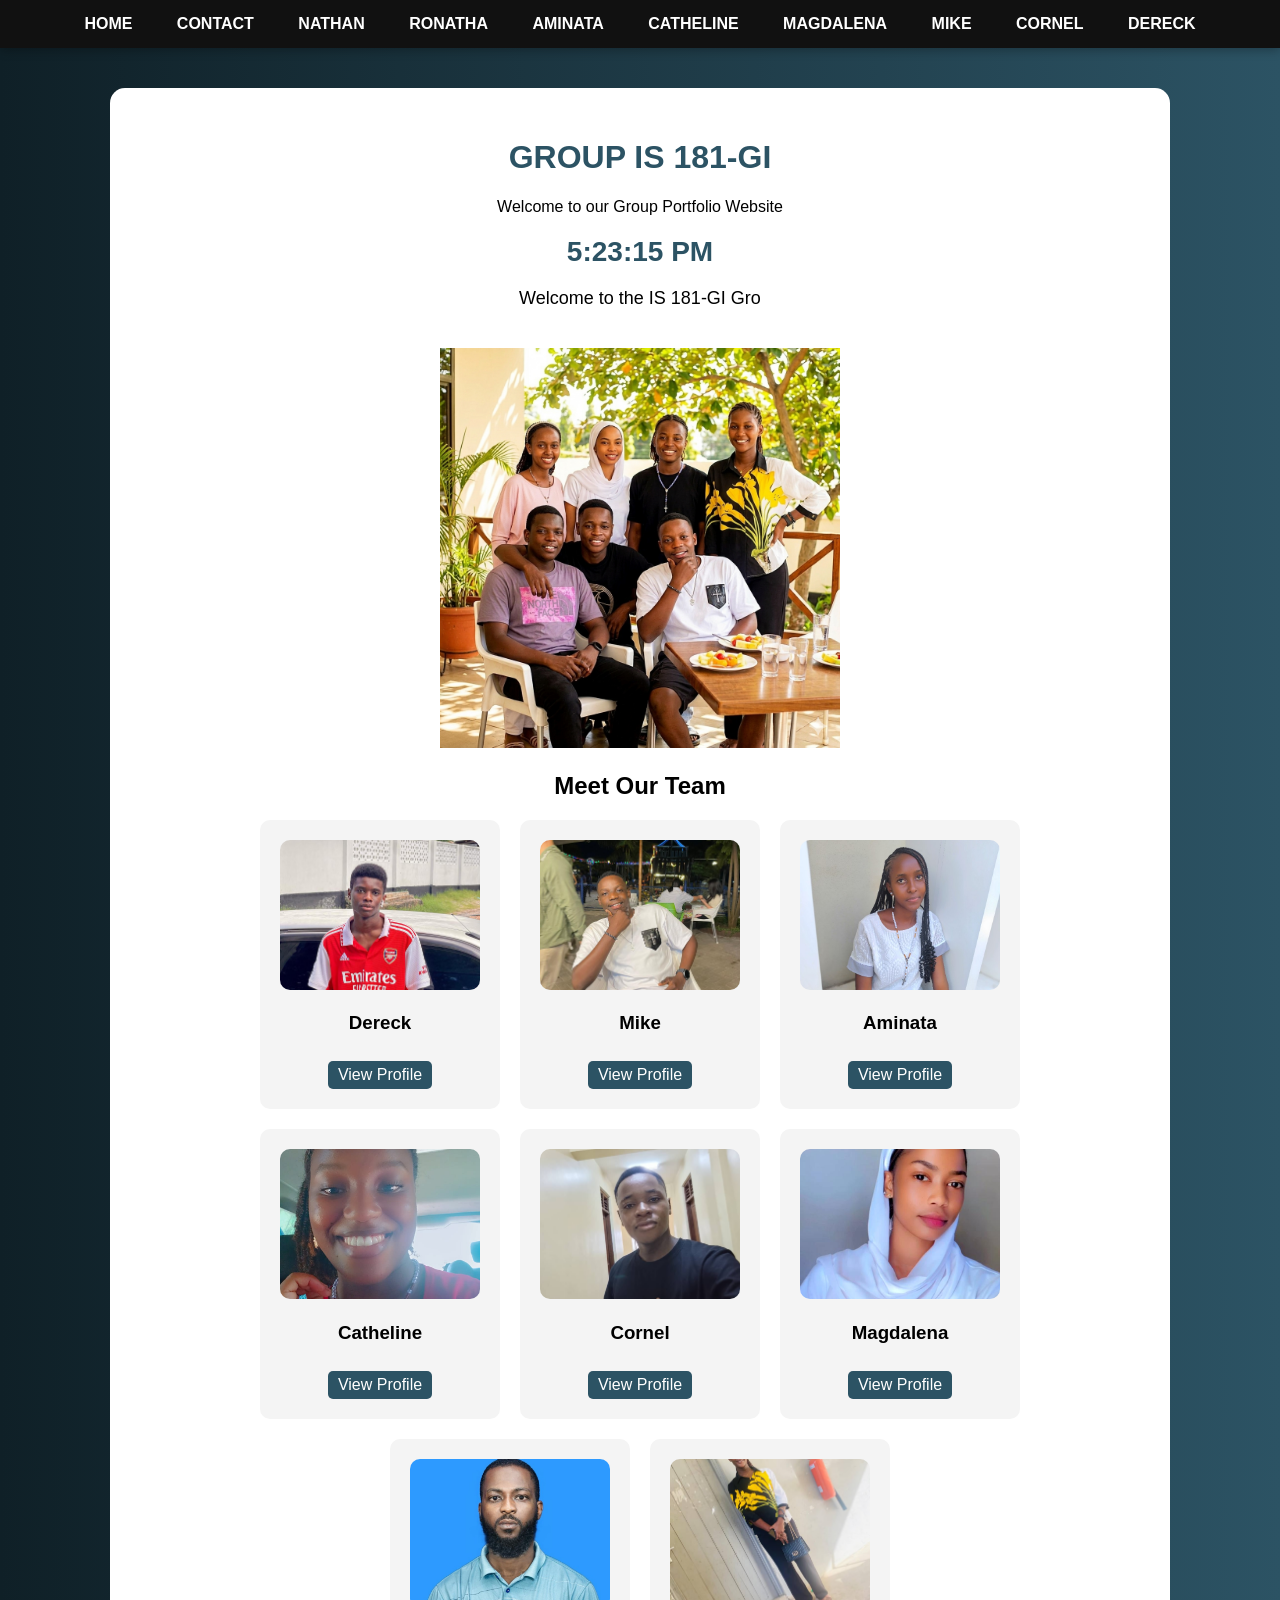
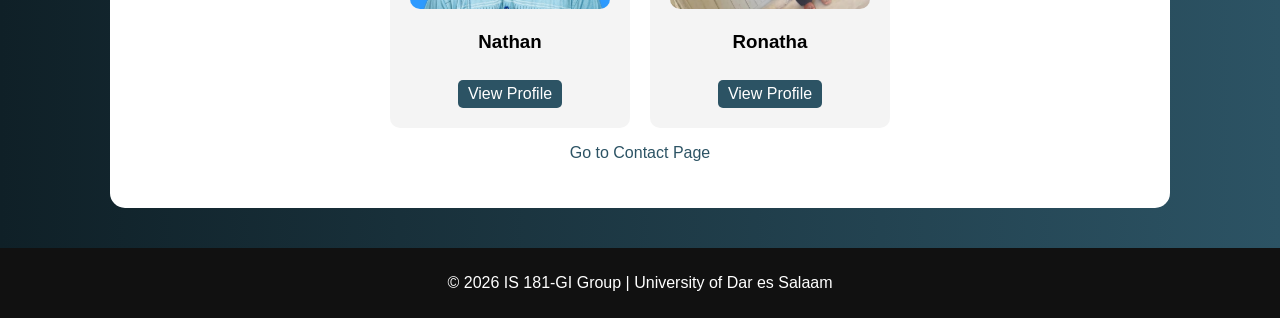
<file: index.html>
<!DOCTYPE html>
<html lang="en">
<head>
    <meta charset="UTF-8">
    <meta name="viewport" content="width=device-width, initial-scale=1.0">
    <title>Student Portfolio</title>
    <link rel="stylesheet" href="style.css">
</head>

<body>

    <!-- NAVIGATION -->
    <nav class="navbar">
        <a href="index.html">HOME</a>
        <a href="Contact.html">CONTACT</a>
        <a href="Nathan.html">NATHAN</a>
        <a href="Ronatha.html">RONATHA</a>
        <a href="Aminata.html">AMINATA</a>
        <a href="Catheline.html">CATHELINE</a>
        <a href="Magdalena.html">MAGDALENA</a>
        <a href="Mike.html">MIKE</a>
        <a href="Cornel.html">CORNEL</a>
        <a href="Dereck.html">DERECK</a>
    </nav>

    <!-- MAIN -->
    <div class="container">

        <h1>GROUP IS 181-GI</h1>

        <p class="center-text">
            Welcome to our Group Portfolio Website
        </p>
        <div id="clock" class="clock">
    Loading Time...
</div>
        <p id="typewriter" class="typewriter"></p>

        <!-- GROUP IMAGE -->
        <div class="center">
            <img src="images/group2.jpg" alt="Group Photo" width="400">
        </div>

        <h2 class="center-text">Meet Our Team</h2>

        <!-- TEAM CARDS -->
        <div class="card-container">

            <div class="card">
                <img src="images/Dereck.jpg" alt="Dereck">
                <h3>Dereck</h3>
                <a href="Dereck.html">View Profile</a>
            </div>

            <div class="card">
                <img src="images/mike.jpg" alt="Mike">
                <h3>Mike</h3>
                <a href="Mike.html">View Profile</a>
            </div>

            <div class="card">
                <img src="images/Ammy.jpg" alt="Aminata">
                <h3>Aminata</h3>
                <a href="Aminata.html">View Profile</a>
            </div>

            <div class="card">
                <img src="images/Cathy.jpg" alt="Catheline">
                <h3>Catheline</h3>
                <a href="Catheline.html">View Profile</a>
            </div>

            <div class="card">
                <img src="images/cornel. jpg.jpg" alt="Cornel">
                <h3>Cornel</h3>
                <a href="Cornel.html">View Profile</a>
            </div>

            <div class="card">
                <img src="images/Magda.jpg" alt="Magdalena">
                <h3>Magdalena</h3>
                <a href="Magdalena.html">View Profile</a>
            </div>

            <div class="card">
                <img src="images/nate.jpg" alt="Nathan">
                <h3>Nathan</h3>
                <a href="Nathan.html">View Profile</a>
            </div>

            <div class="card">
                <img src="images/Ronny.jpg" alt="Ronatha">
                <h3>Ronatha</h3>
                <a href="Ronatha.html">View Profile</a>
            </div>

        </div>

        <p class="center-text">
            <a href="Contact.html">Go to Contact Page</a>
        </p>

    </div>

    <!-- FOOTER -->
    <footer>
        <p>© 2026 IS 181-GI Group | University of Dar es Salaam</p>
    </footer>
   
    <script src="js/index.js" defer></script>

</body>
</html>
</file>
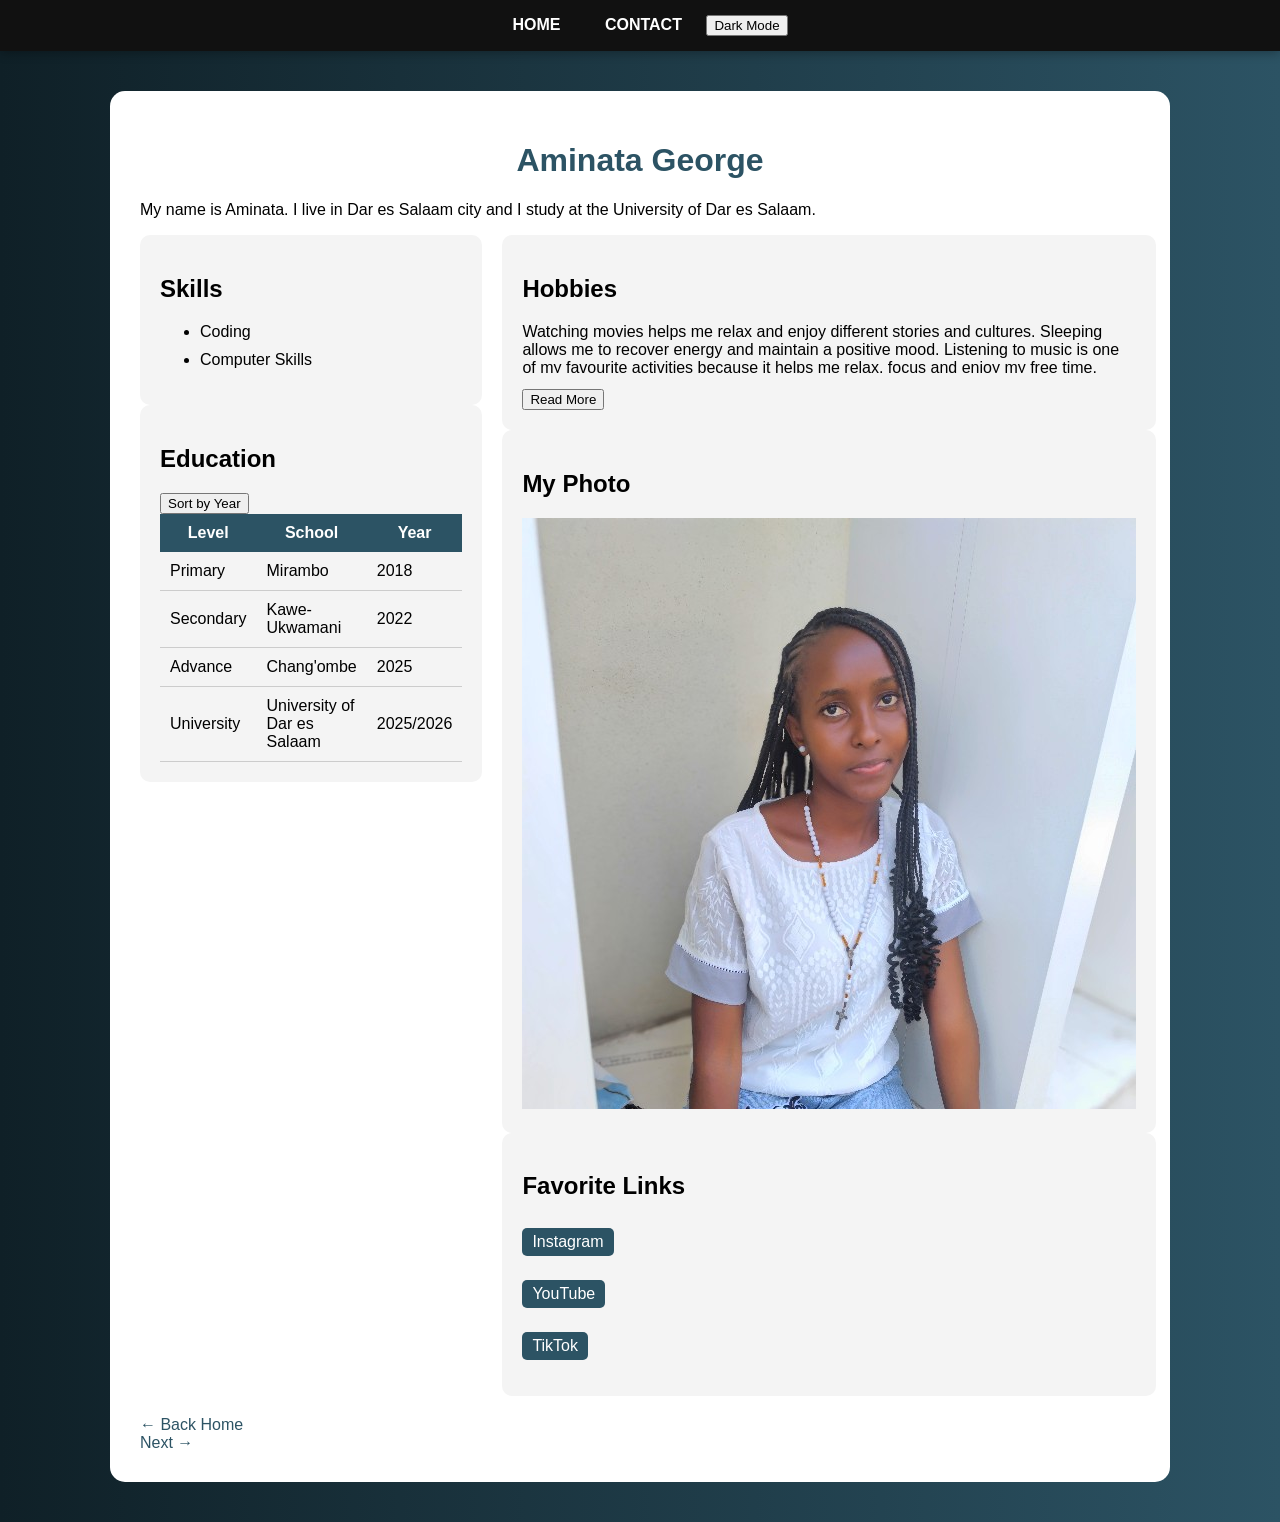
<file: Aminata.html>
<!DOCTYPE html>
<html lang="en">
<head>
    <meta charset="UTF-8">
    <meta name="viewport" content="width=device-width, initial-scale=1.0">
    <title>AMINATA</title>
    <link rel="stylesheet" href="style.css">
</head>

<body>

    <!-- NAVBAR -->
   <div class="navbar">
    <a href="index.html">HOME</a>
    <a href="contact.html">CONTACT</a>

    <button id="themeBtn">
        Dark Mode
    </button>
</div>

    <!-- MAIN CONTAINER -->
    <div class="container">

        <!-- NAME -->
        <h1>Aminata George</h1>

        <!-- BIO -->
        <p class="bio">
            My name is Aminata. I live in Dar es Salaam city and I study at the University of Dar es Salaam.
        </p>

        <!-- GRID SECTION -->
        <div class="grid">

            <!-- LEFT SIDE -->
            <div>

                <!-- SKILLS -->
                <div class="card">
                    <h2>Skills</h2>
                  <ul>

<li class="skill-item">
    Coding

    <div class="skill-details hidden">
        HTML, C Programming and Graphic Design skills used in academic and personal projects.
    </div>
</li>

<li class="skill-item">
    Computer Skills

    <div class="skill-details hidden">
        Microsoft Excel, Microsoft Word and Microsoft PowerPoint for office productivity.
    </div>
</li>

</ul>
                </div>

                <!-- EDUCATION -->
                <div class="card">
                    <h2>Education</h2>
                    <button id="sortBtn">
    Sort by Year
</button>
                    <table>
                        <tr>
                            <th>Level</th>
                            <th>School</th>
                            <th>Year</th>
                        </tr>

                        <tr>
                            <td>Primary</td>
                            <td>Mirambo</td>
                            <td>2018</td>
                        </tr>

                        <tr>
                            <td>Secondary</td>
                            <td>Kawe-Ukwamani</td>
                            <td>2022</td>
                        </tr>

                        <tr>
                            <td>Advance</td>
                            <td>Chang'ombe</td>
                            <td>2025</td>
                        </tr>

                        <tr>
                            <td>University</td>
                            <td>University of Dar es Salaam</td>
                            <td>2025/2026</td>
                        </tr>
                    </table>
                </div>

            </div>

            <!-- RIGHT SIDE -->
            <div>

                <!-- HOBBIES -->
              <div class="card">

    <h2>Hobbies</h2>

    <p id="hobbyText" class="collapsed">

        Watching movies helps me relax and enjoy different stories and cultures.
        Sleeping allows me to recover energy and maintain a positive mood.
        Listening to music is one of my favourite activities because it helps
        me relax, focus and enjoy my free time.

    </p>

    <button id="readMoreBtn">
        Read More
    </button>

</div>

                <!-- PHOTO -->
                <div class="card">
                    <h2>My Photo</h2>
                  <img src="images/Ammy.jpg" class="gallery-img">
                </div>

                <!-- LINKS -->
                <div class="card">
                    <h2>Favorite Links</h2>

                    <p>
                        <a href="https://www.instagram.com" target="_blank">Instagram</a>
                    </p>

                    <p>
                        <a href="https://www.youtube.com" target="_blank">YouTube</a>
                    </p>

                    <p>
                        <a href="https://www.tiktok.com" target="_blank">TikTok</a>
                    </p>

                </div>

            </div>

        </div>

        <!-- NAVIGATION -->
        <div style="margin-top:20px;">
            <a href="index.html">← Back Home</a><br>
            <a href="Mike.html">Next →</a>
        </div>

    </div>
    <button id="topBtn">
    ↑ Top
</button>
<script src="js/Aminata.js" defer></script>

</body>
</html>
</file>
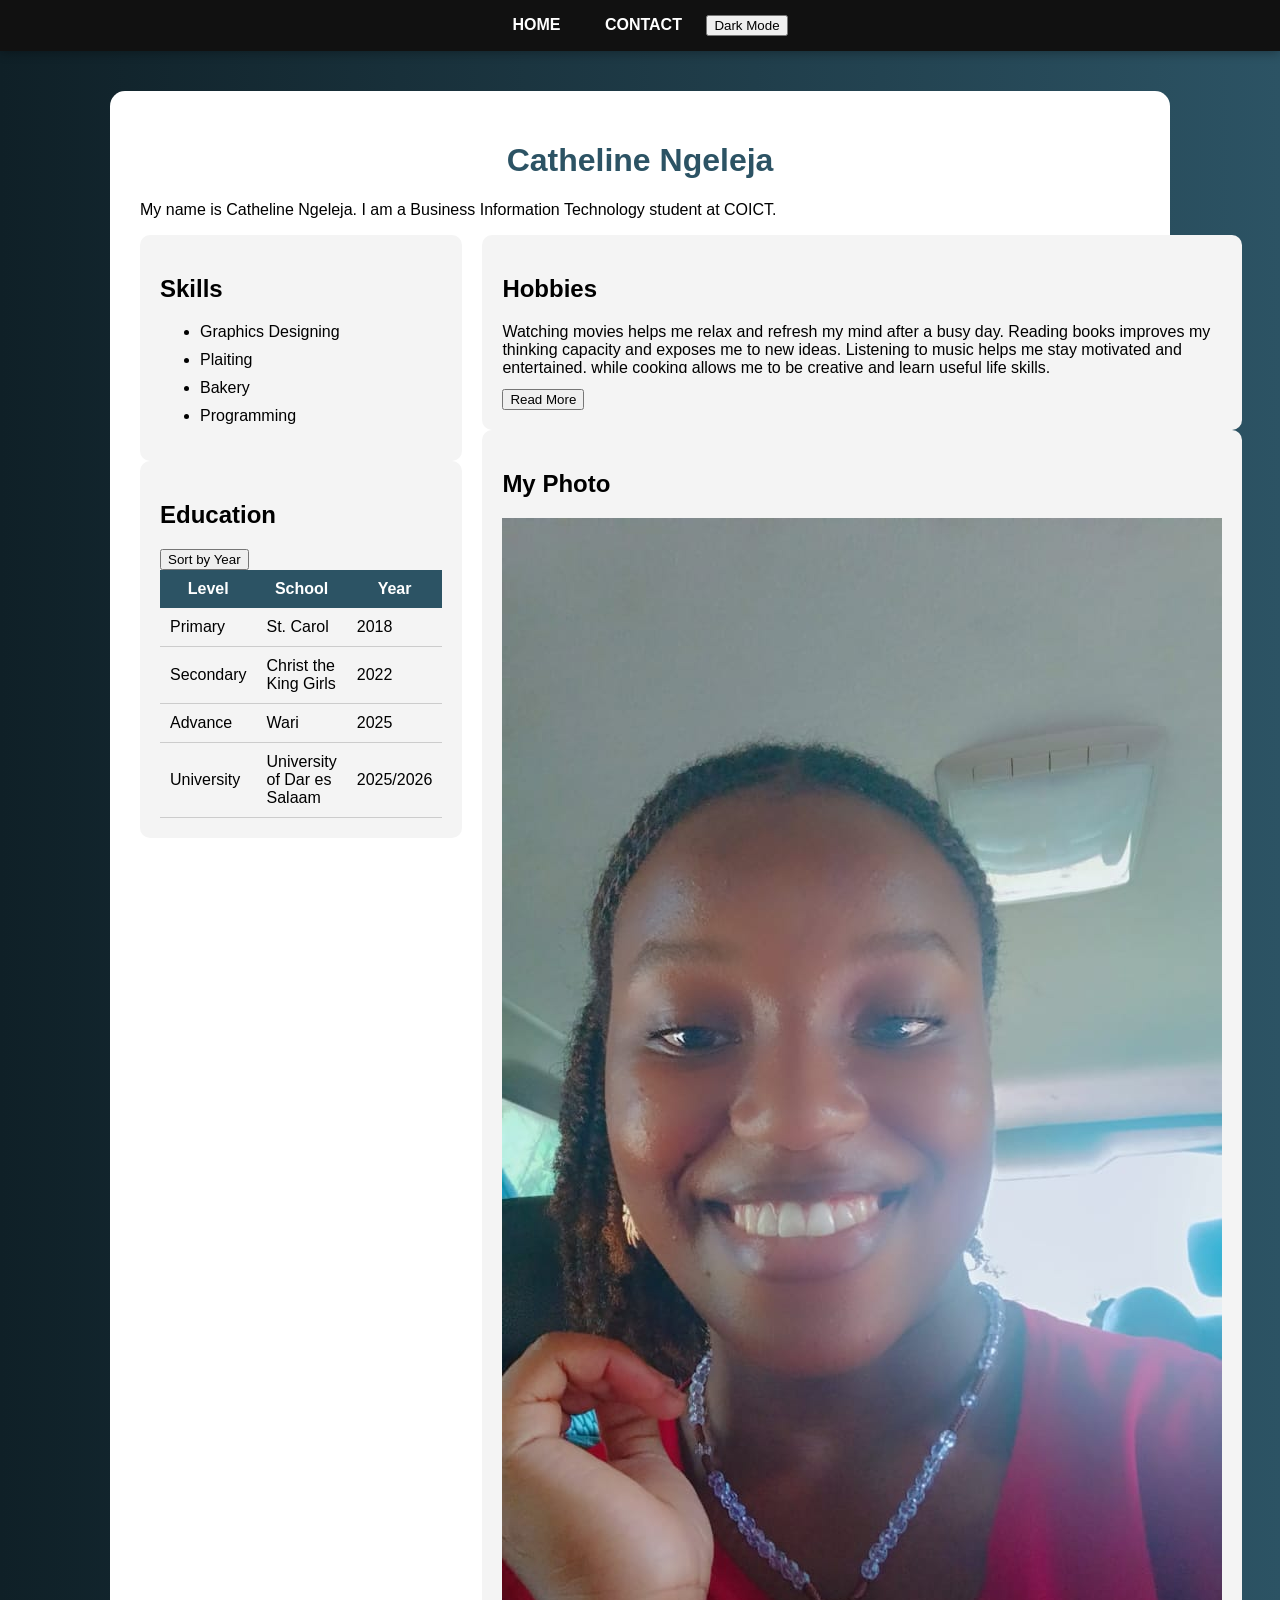
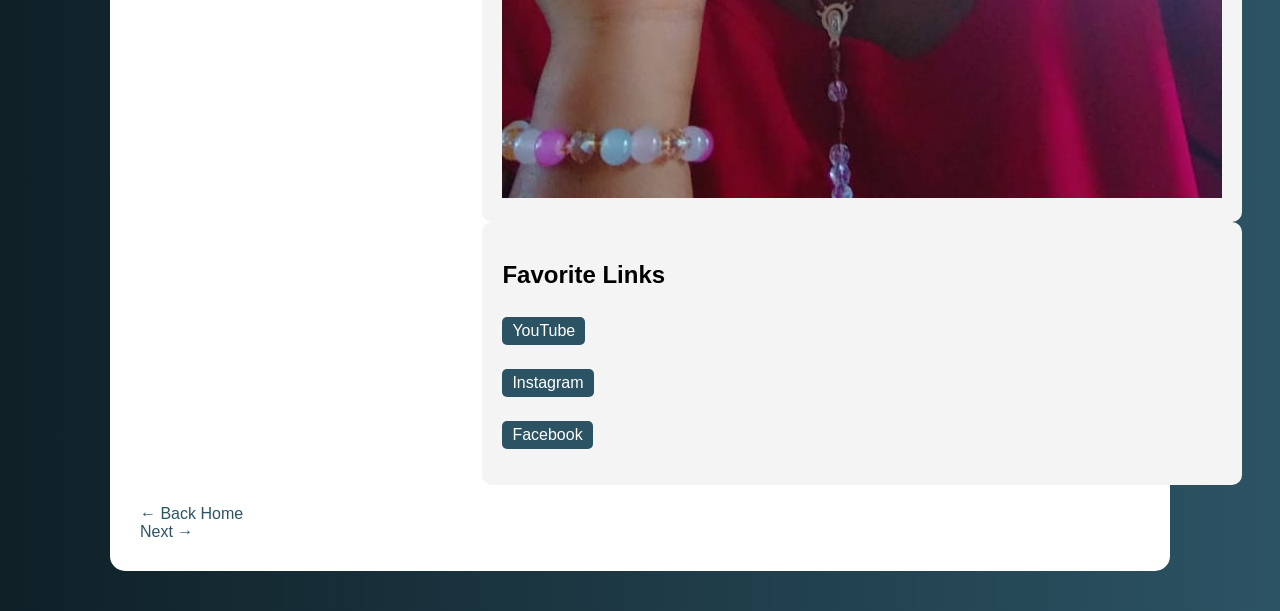
<file: Catheline.html>
<!DOCTYPE html>
<html lang="en">
<head>
    <meta charset="UTF-8">
    <meta name="viewport" content="width=device-width, initial-scale=1.0">
    <title>CATHELINE</title>
    <link rel="stylesheet" href="style.css">
</head>

<body>

    <!-- NAVBAR -->
  <div class="navbar">
    <a href="index.html">HOME</a>
    <a href="contact.html">CONTACT</a>

    <button id="themeBtn">
        Dark Mode
    </button>
</div>

    <!-- MAIN CONTAINER -->
    <div class="container">

        <!-- NAME -->
        <h1>Catheline Ngeleja</h1>

        <!-- BIO -->
        <p class="bio">
            My name is Catheline Ngeleja. I am a Business Information Technology student at COICT.
        </p>

        <!-- GRID -->
        <div class="grid">

            <!-- LEFT SIDE -->
            <div>

                <!-- SKILLS -->
                <div class="card">
                    <h2>Skills</h2>

                 <ul>

<li class="skill-item">
    Graphics Designing

    <div class="skill-details hidden">
        Creating posters, logos and editing videos using Premiere Pro.
    </div>
</li>

<li class="skill-item">
    Plaiting

    <div class="skill-details hidden">
        Hair plaiting and styling skills developed through practice.
    </div>
</li>

<li class="skill-item">
    Bakery

    <div class="skill-details hidden">
        Preparing baked products and learning baking techniques.
    </div>
</li>

<li class="skill-item">
    Programming

    <div class="skill-details hidden">
        Experience with C Programming, HTML and Python.
    </div>
</li>

</ul>
                </div>

                <!-- EDUCATION -->
                <div class="card">
                    <h2>Education</h2>
                    <button id="sortBtn">
    Sort by Year
</button>

                    <table>
                        <tr>
                            <th>Level</th>
                            <th>School</th>
                            <th>Year</th>
                        </tr>

                        <tr>
                            <td>Primary</td>
                            <td>St. Carol</td>
                            <td>2018</td>
                        </tr>

                        <tr>
                            <td>Secondary</td>
                            <td>Christ the King Girls</td>
                            <td>2022</td>
                        </tr>

                        <tr>
                            <td>Advance</td>
                            <td>Wari</td>
                            <td>2025</td>
                        </tr>

                        <tr>
                            <td>University</td>
                            <td>University of Dar es Salaam</td>
                            <td>2025/2026</td>
                        </tr>
                    </table>
                </div>

            </div>

            <!-- RIGHT SIDE -->
            <div>

                <!-- HOBBIES -->
              <div class="card">

    <h2>Hobbies</h2>

    <p id="hobbyText" class="collapsed">

        Watching movies helps me relax and refresh my mind after a busy day.
        Reading books improves my thinking capacity and exposes me to new ideas.
        Listening to music helps me stay motivated and entertained, while cooking
        allows me to be creative and learn useful life skills.

    </p>

    <button id="readMoreBtn">
        Read More
    </button>

</div>

                <!-- PHOTO -->
                <div class="card">
                    <h2>My Photo</h2>
                   <img src="images/Cathy.jpg" class="gallery-img">
                </div>

                <!-- LINKS -->
                <div class="card">
                    <h2>Favorite Links</h2>

                    <p><a href="https://www.youtube.com" target="_blank">YouTube</a></p>
                    <p><a href="https://www.instagram.com" target="_blank">Instagram</a></p>
                    <p><a href="https://www.facebook.com" target="_blank">Facebook</a></p>

                </div>

            </div>

        </div>

        <!-- NAVIGATION -->
        <div style="margin-top:20px;">
            <a href="index.html">← Back Home</a><br>
            <a href="Cornel.html">Next →</a>
        </div>

    </div>
    <button id="topBtn">
    ↑ Top
</button>
<script src="js/Catheline.js" defer></script>

</body>
</html>
</file>
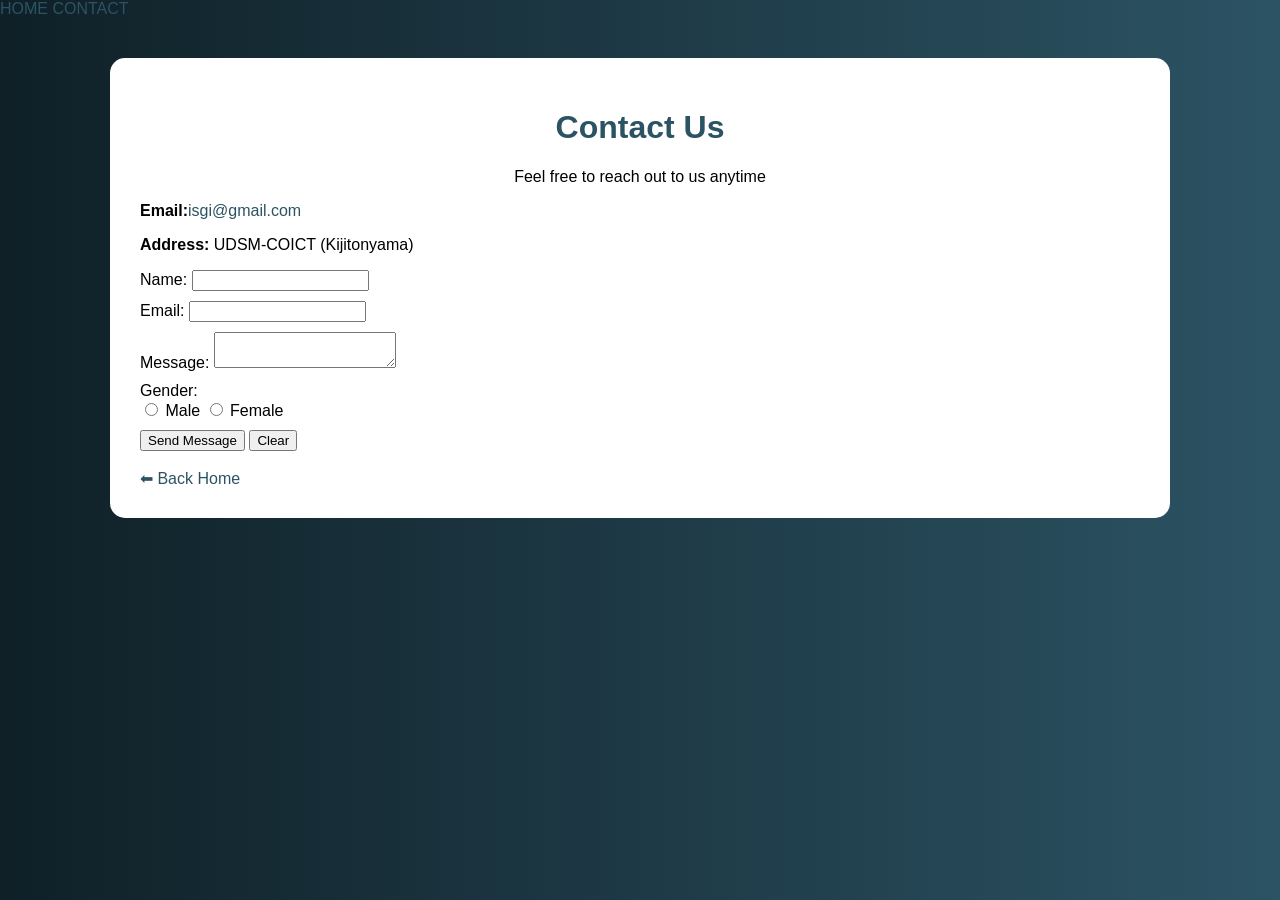
<file: Contact.html>
<!DOCTYPE html>
<html lang="en">
<head>
    <meta charset="UTF-8">
    <meta name="viewport" content="width=device-width, initial-scale=1.0">
    <title>Contact</title>
    <link rel="stylesheet" href="style.css">
</head>

<body>

    <!-- NAVBAR -->
    <nav>
        <a href="index.html">HOME</a>
        <a href="Contact.html">CONTACT</a>
    </nav>

    <div class="container">

        <h1>Contact Us</h1>

        <p style="text-align:center;">
            Feel free to reach out to us anytime
        </p>

        <!-- CONTACT INFO -->
        <div class="contact-info">
            <p><strong>Email:</strong><a href="mailto:is181gi@gmail.com">isgi@gmail.com</a></p>
            <p><strong>Address:</strong> UDSM-COICT (Kijitonyama)</p>
        </div>

        <!-- FORM -->
        <form id="contactForm">

          <label>Name:</label>

<input
type="text"
id="name">

<small id="nameError"
class="error"></small>
         <label>Email:</label>

<input
type="email"
id="email">

<small id="emailError"
class="error"></small>
          <label>Message:</label>

<textarea
id="message"></textarea>

<small id="messageError"
class="error"></small>
          <label>Gender:</label>

<div class="radio-group">

<input
type="radio"
name="gender"
value="Male">

Male

<input
type="radio"
name="gender"
value="Female">

Female

</div>

<small id="genderError"
class="error"></small>

            <input type="submit" value="Send Message">
            <input type="reset" value="Clear">

        </form>

        <br>
        <a href="index.html">⬅ Back Home</a>

    </div>

    <script src="js/Contact.js" defer></script>

</body>
</html>
</file>
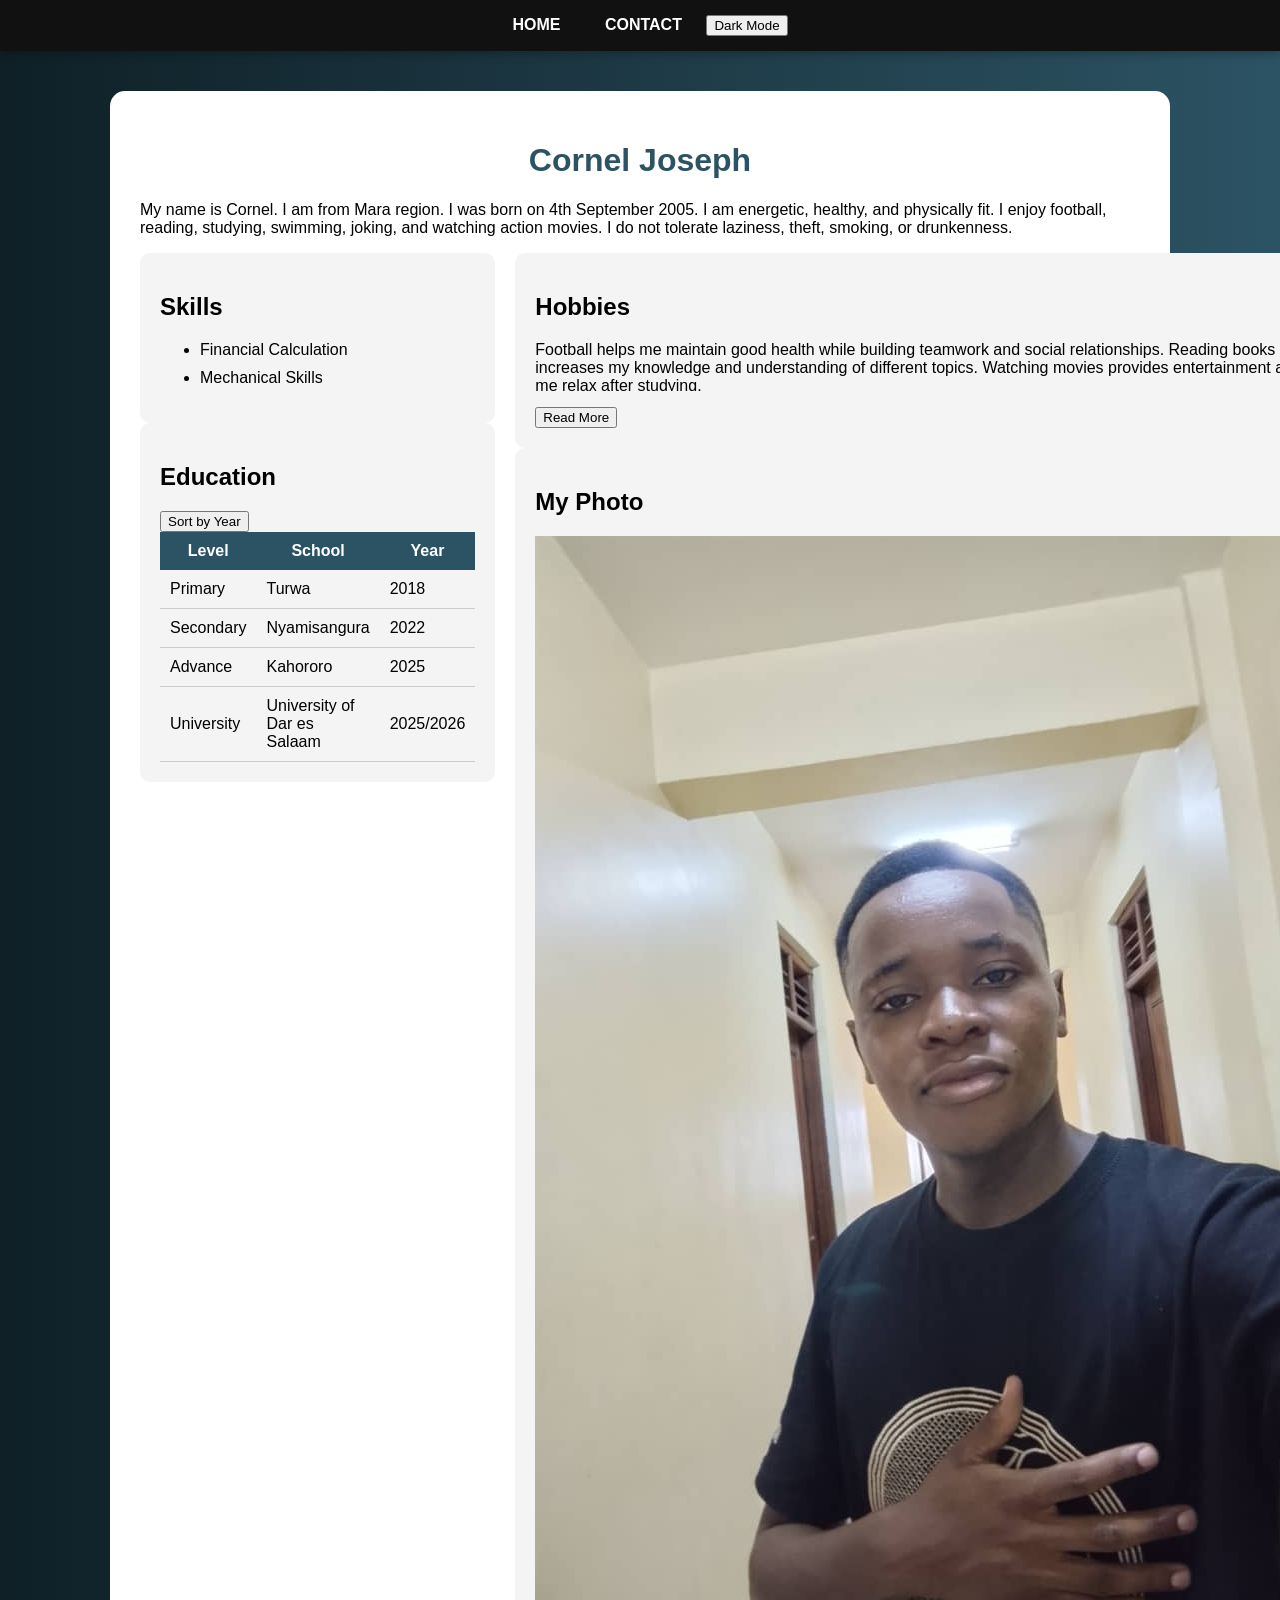
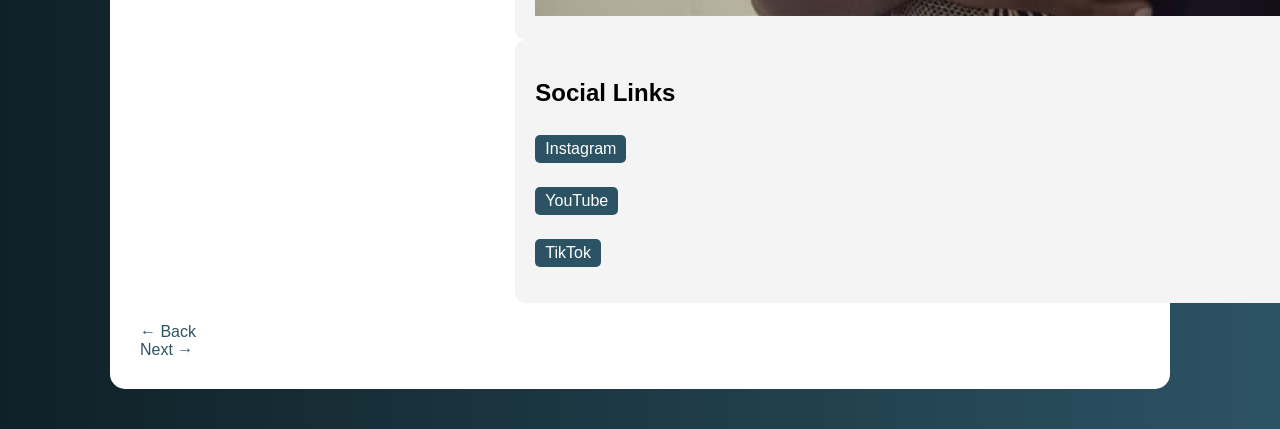
<file: Cornel.html>
<!DOCTYPE html>
<html lang="en">
<head>
    <meta charset="UTF-8">
    <meta name="viewport" content="width=device-width, initial-scale=1.0">
    <title>CORNEL</title>
    <link rel="stylesheet" href="style.css">
</head>

<body>

    <!-- NAVBAR -->
   <div class="navbar">
    <a href="index.html">HOME</a>
    <a href="contact.html">CONTACT</a>

    <button id="themeBtn">
        Dark Mode
    </button>
</div>

    <!-- MAIN -->
    <div class="container">

        <!-- NAME -->
        <h1>Cornel Joseph</h1>

        <!-- BIO -->
        <p class="bio">
            My name is Cornel. I am from Mara region. I was born on 4th September 2005.
            I am energetic, healthy, and physically fit. I enjoy football, reading, studying,
            swimming, joking, and watching action movies. I do not tolerate laziness,
            theft, smoking, or drunkenness.
        </p>

        <div class="grid">

            <!-- LEFT -->
            <div>

                <!-- SKILLS -->
                <div class="card">
                    <h2>Skills</h2>

                  <ul>

<li class="skill-item">
    Financial Calculation

    <div class="skill-details hidden">
        Ability to perform financial analysis, budgeting and calculations.
    </div>
</li>

<li class="skill-item">
    Mechanical Skills

    <div class="skill-details hidden">
        Knowledge of electricity systems and basic vehicle mechanics.
    </div>
</li>

</ul>
                </div>

                <!-- EDUCATION -->
                <div class="card">
                    <h2>Education</h2>
                    <button id="sortBtn">
    Sort by Year
</button>

                    <table>
                        <tr>
                            <th>Level</th>
                            <th>School</th>
                            <th>Year</th>
                        </tr>

                        <tr>
                            <td>Primary</td>
                            <td>Turwa</td>
                            <td>2018</td>
                        </tr>

                        <tr>
                            <td>Secondary</td>
                            <td>Nyamisangura</td>
                            <td>2022</td>
                        </tr>

                        <tr>
                            <td>Advance</td>
                            <td>Kahororo</td>
                            <td>2025</td>
                        </tr>

                        <tr>
                            <td>University</td>
                            <td>University of Dar es Salaam</td>
                            <td>2025/2026</td>
                        </tr>
                    </table>
                </div>

            </div>

            <!-- RIGHT -->
            <div>

                <!-- HOBBIES -->
               <div class="card">

    <h2>Hobbies</h2>

    <p id="hobbyText" class="collapsed">

        Football helps me maintain good health while building teamwork
        and social relationships. Reading books increases my knowledge
        and understanding of different topics. Watching movies provides
        entertainment and helps me relax after studying.

    </p>

    <button id="readMoreBtn">
        Read More
    </button>

</div>

                <!-- PHOTO -->
                <div class="card">
                    <h2>My Photo</h2>
                   <img src="images/cornel. jpg.jpg" class="gallery-img">
                </div>

                <!-- LINKS -->
                <div class="card">
                    <h2>Social Links</h2>

                    <p><a href="https://www.instagram.com" target="_blank">Instagram</a></p>
                    <p><a href="https://www.youtube.com" target="_blank">YouTube</a></p>
                    <p><a href="https://www.tiktok.com" target="_blank">TikTok</a></p>

                </div>

            </div>

        </div>

        <!-- NAVIGATION -->
        <div style="margin-top:20px;">
            <a href="Magdalena.html">← Back</a><br>
            <a href="Dereck.html">Next →</a>
        </div>

    </div>
    <button id="topBtn">
    ↑ Top
</button>
<script src="js/Cornel.js" defer></script>

</body>
</html>
</file>
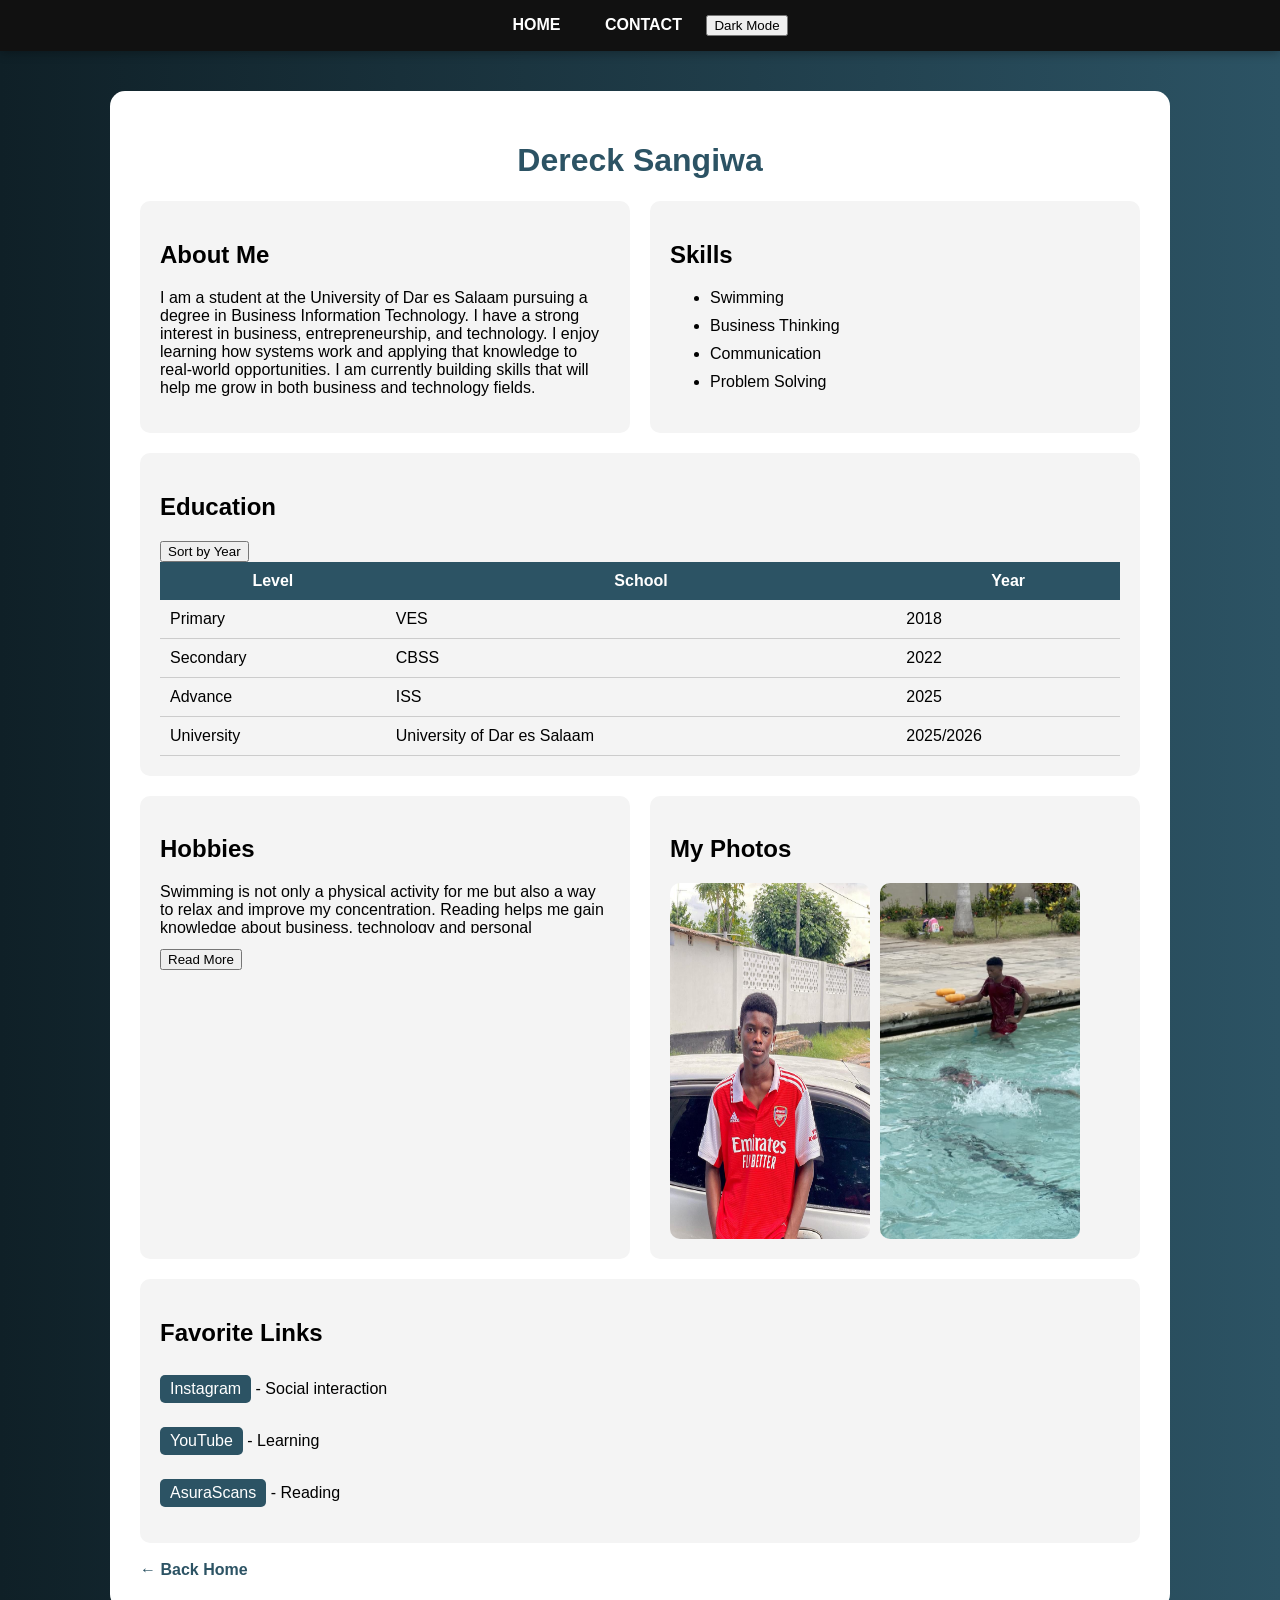
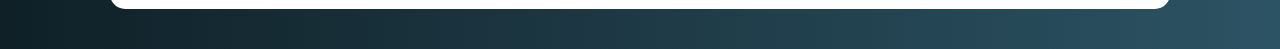
<file: Dereck.html>
<!DOCTYPE html>
<html lang="en">
<head>
    <meta charset="UTF-8">
    <meta name="viewport" content="width=device-width, initial-scale=1.0">
    <title>Dereck</title>
    <link rel="stylesheet" href="style.css">
</head>

<body>

<!-- NAVBAR -->
<nav class="navbar">
    <a href="index.html">HOME</a>
    <a href="Contact.html">CONTACT</a>

    <button id="themeBtn">
        Dark Mode
    </button>
</nav>
<div class="container">

    <h1>Dereck Sangiwa</h1>

    <div class="grid">

        <!-- BIO -->
        <div class="card">
            <h2>About Me</h2>
            <p>
               I am a student at the University of Dar es Salaam pursuing a degree in Business Information Technology. I have a strong interest in business, entrepreneurship, and technology. I enjoy learning how systems work and applying that knowledge to real-world opportunities. I am currently building skills that will help me grow in both business and technology fields.
            </p>
        </div>

        <!-- SKILLS -->
        <div class="card">
            <h2>Skills</h2>
            <ul>

<li class="skill-item">
    Swimming
    <p class="skill-details hidden">
        Swimming improves my physical fitness, discipline and focus.
    </p>
</li>

<li class="skill-item">
    Business Thinking
    <p class="skill-details hidden">
        I enjoy identifying business opportunities and planning ventures.
    </p>
</li>

<li class="skill-item">
    Communication
    <p class="skill-details hidden">
        Good communication helps me work effectively with others.
    </p>
</li>

<li class="skill-item">
    Problem Solving
    <p class="skill-details hidden">
        I enjoy analysing challenges and finding practical solutions.
    </p>
</li>

</ul>
        </div>

        <!-- EDUCATION -->
        <div class="card full">
            <h2>Education</h2>
            <button id="sortBtn">
    Sort by Year
</button>
            <table>
                <tr>
                    <th>Level</th>
                    <th>School</th>
                    <th>Year</th>
                </tr>
                <tr>
                    <td>Primary</td>
                    <td>VES</td>
                    <td>2018</td>
                </tr>
                <tr>
                    <td>Secondary</td>
                    <td>CBSS</td>
                    <td>2022</td>
                </tr>
                <tr>
                    <td>Advance</td>
                    <td>ISS</td>
                    <td>2025</td>
                </tr>
                <tr>
                    <td>University</td>
                    <td>University of Dar es Salaam</td>
                    <td>2025/2026</td>
                </tr>
            </table>
        </div>

        <!-- HOBBIES -->
      <div class="card">

    <h2>Hobbies</h2>

    <p id="hobbyText" class="collapsed">

        Swimming is not only a physical activity for me but also a way
        to relax and improve my concentration. Reading helps me gain
        knowledge about business, technology and personal development.
        I also enjoy thinking about business opportunities and how they
        can grow into successful ventures in the future.

    </p>

    <button id="readMoreBtn">
        Read More
    </button>

</div>
        <!-- PHOTOS -->
        <div class="card">
            <h2>My Photos</h2>
            <div class="images">
               <img src="images/Dereck.jpg" class="gallery-img">
<img src="images/Dereck2.jpg" class="gallery-img">
            </div>
        </div>

        <!-- LINKS -->
        <div class="card full">
            <h2>Favorite Links</h2>
            <p><a href="https://www.instagram.com">Instagram</a> - Social interaction</p>
            <p><a href="https://www.youtube.com">YouTube</a> - Learning</p>
            <p><a href="https://www.asurascans.com">AsuraScans</a> - Reading</p>
        </div>

    </div>

    <br>
    <a href="index.html" class="back">← Back Home</a>

</div>
<button id="topBtn">
    ↑ Top
</button>
<script src="js/Dereck.js" defer></script>

</body>
</html>
</file>
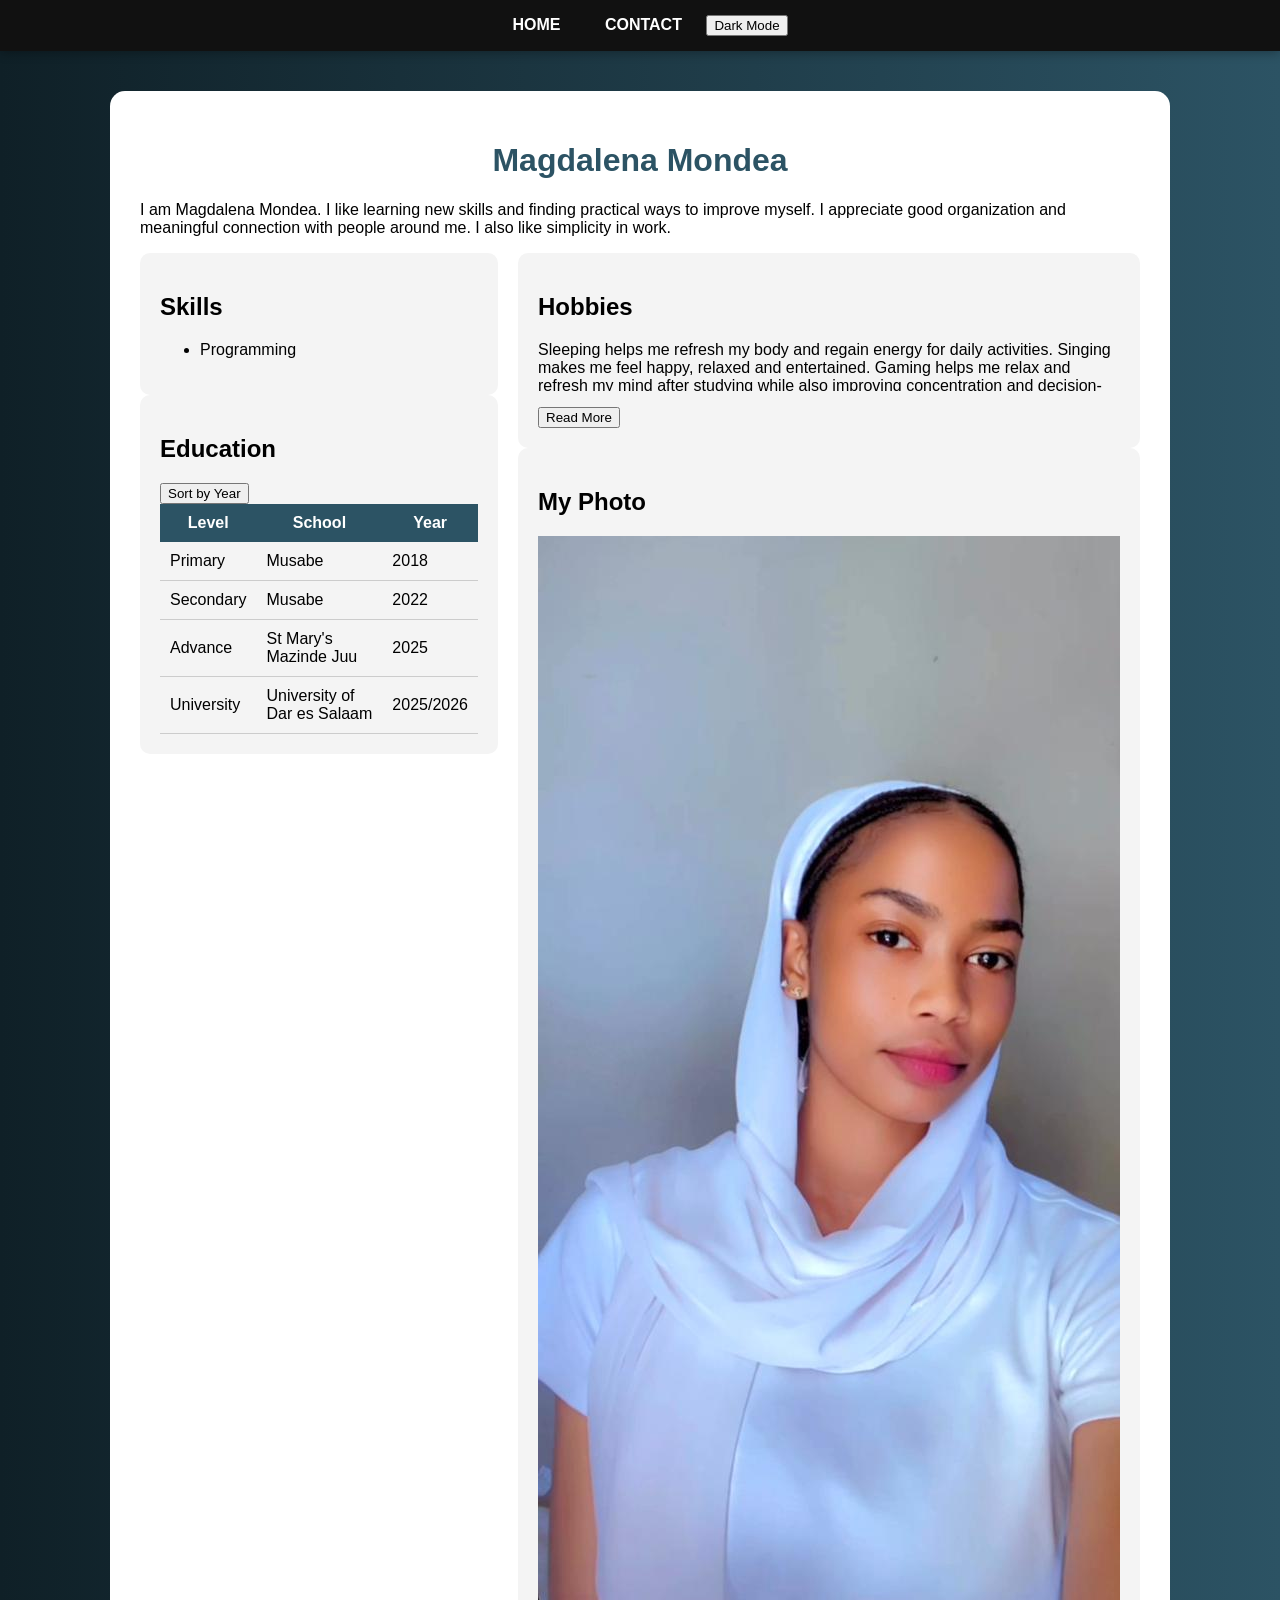
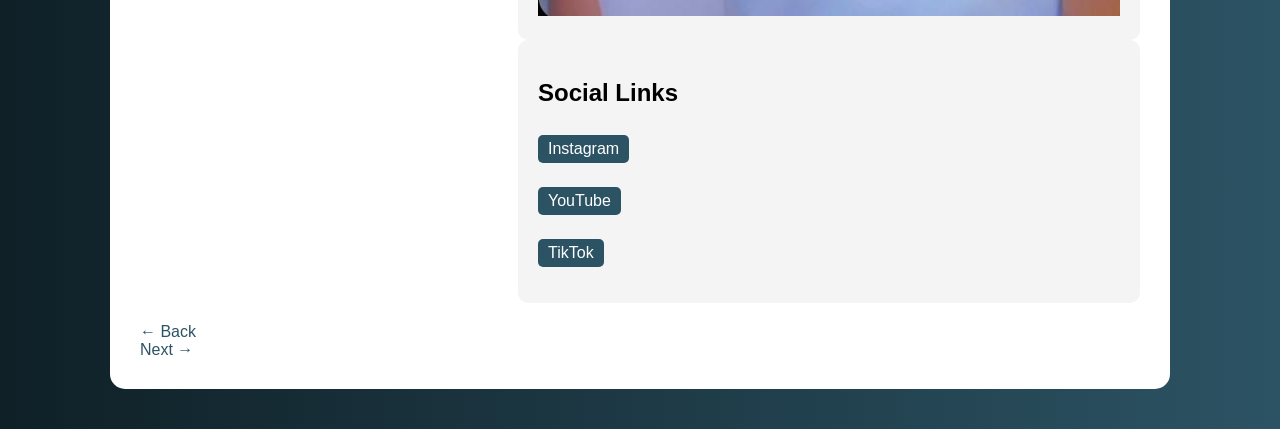
<file: Magdalena.html>
<!DOCTYPE html>
<html lang="en">
<head>
    <meta charset="UTF-8">
    <meta name="viewport" content="width=device-width, initial-scale=1.0">
    <title>MAGDALENA</title>
    <link rel="stylesheet" href="style.css">
</head>

<body>

    <!-- NAVBAR -->
   <div class="navbar">
    <a href="index.html">HOME</a>
    <a href="contact.html">CONTACT</a>

    <button id="themeBtn">
        Dark Mode
    </button>
</div>

    <div class="container">

        <!-- NAME -->
        <h1>Magdalena Mondea</h1>

        <!-- BIO -->
        <p class="bio">
            I am Magdalena Mondea. I like learning new skills and finding practical ways
            to improve myself. I appreciate good organization and meaningful connection
            with people around me. I also like simplicity in work.
        </p>

        <div class="grid">

            <!-- LEFT -->
            <div>

                <!-- SKILLS -->
                <div class="card">
                    <h2>Skills</h2>

                   <ul>

<li class="skill-item">
    Programming

    <div class="skill-details hidden">
        Experience in C Programming and HTML for building basic software
        and web development projects.
    </div>
</li>

</ul>
                </div>

                <!-- EDUCATION -->
                <div class="card">
                    <h2>Education</h2>
                    <button id="sortBtn">
    Sort by Year
</button>

                    <table>
                        <tr>
                            <th>Level</th>
                            <th>School</th>
                            <th>Year</th>
                        </tr>

                        <tr>
                            <td>Primary</td>
                            <td>Musabe</td>
                            <td>2018</td>
                        </tr>

                        <tr>
                            <td>Secondary</td>
                            <td>Musabe</td>
                            <td>2022</td>
                        </tr>

                        <tr>
                            <td>Advance</td>
                            <td>St Mary's Mazinde Juu</td>
                            <td>2025</td>
                        </tr>

                        <tr>
                            <td>University</td>
                            <td>University of Dar es Salaam</td>
                            <td>2025/2026</td>
                        </tr>
                    </table>
                </div>

            </div>

            <!-- RIGHT -->
            <div>

                <!-- HOBBIES -->
               <div class="card">

    <h2>Hobbies</h2>

    <p id="hobbyText" class="collapsed">

        Sleeping helps me refresh my body and regain energy for daily
        activities. Singing makes me feel happy, relaxed and entertained.
        Gaming helps me relax and refresh my mind after studying while
        also improving concentration and decision-making skills.

    </p>

    <button id="readMoreBtn">
        Read More
    </button>

</div>

                <!-- PHOTO -->
                <div class="card">
                    <h2>My Photo</h2>
                  <img src="images/Magda.jpg" class="gallery-img">
                </div>

                <!-- SOCIAL -->
                <div class="card">
                    <h2>Social Links</h2>

                    <p><a href="https://www.instagram.com" target="_blank">Instagram</a></p>
                    <p><a href="https://www.youtube.com" target="_blank">YouTube</a></p>
                    <p><a href="https://www.tiktok.com" target="_blank">TikTok</a></p>

                </div>

            </div>

        </div>

        <!-- NAVIGATION -->
        <div style="margin-top:20px;">
            <a href="Catheline.html">← Back</a><br>
            <a href="Cornel.html">Next →</a>
        </div>

    </div>
    <button id="topBtn">
    ↑ Top
</button>
<script src="js/Magdalena.js" defer></script>

</body>
</html>
</file>
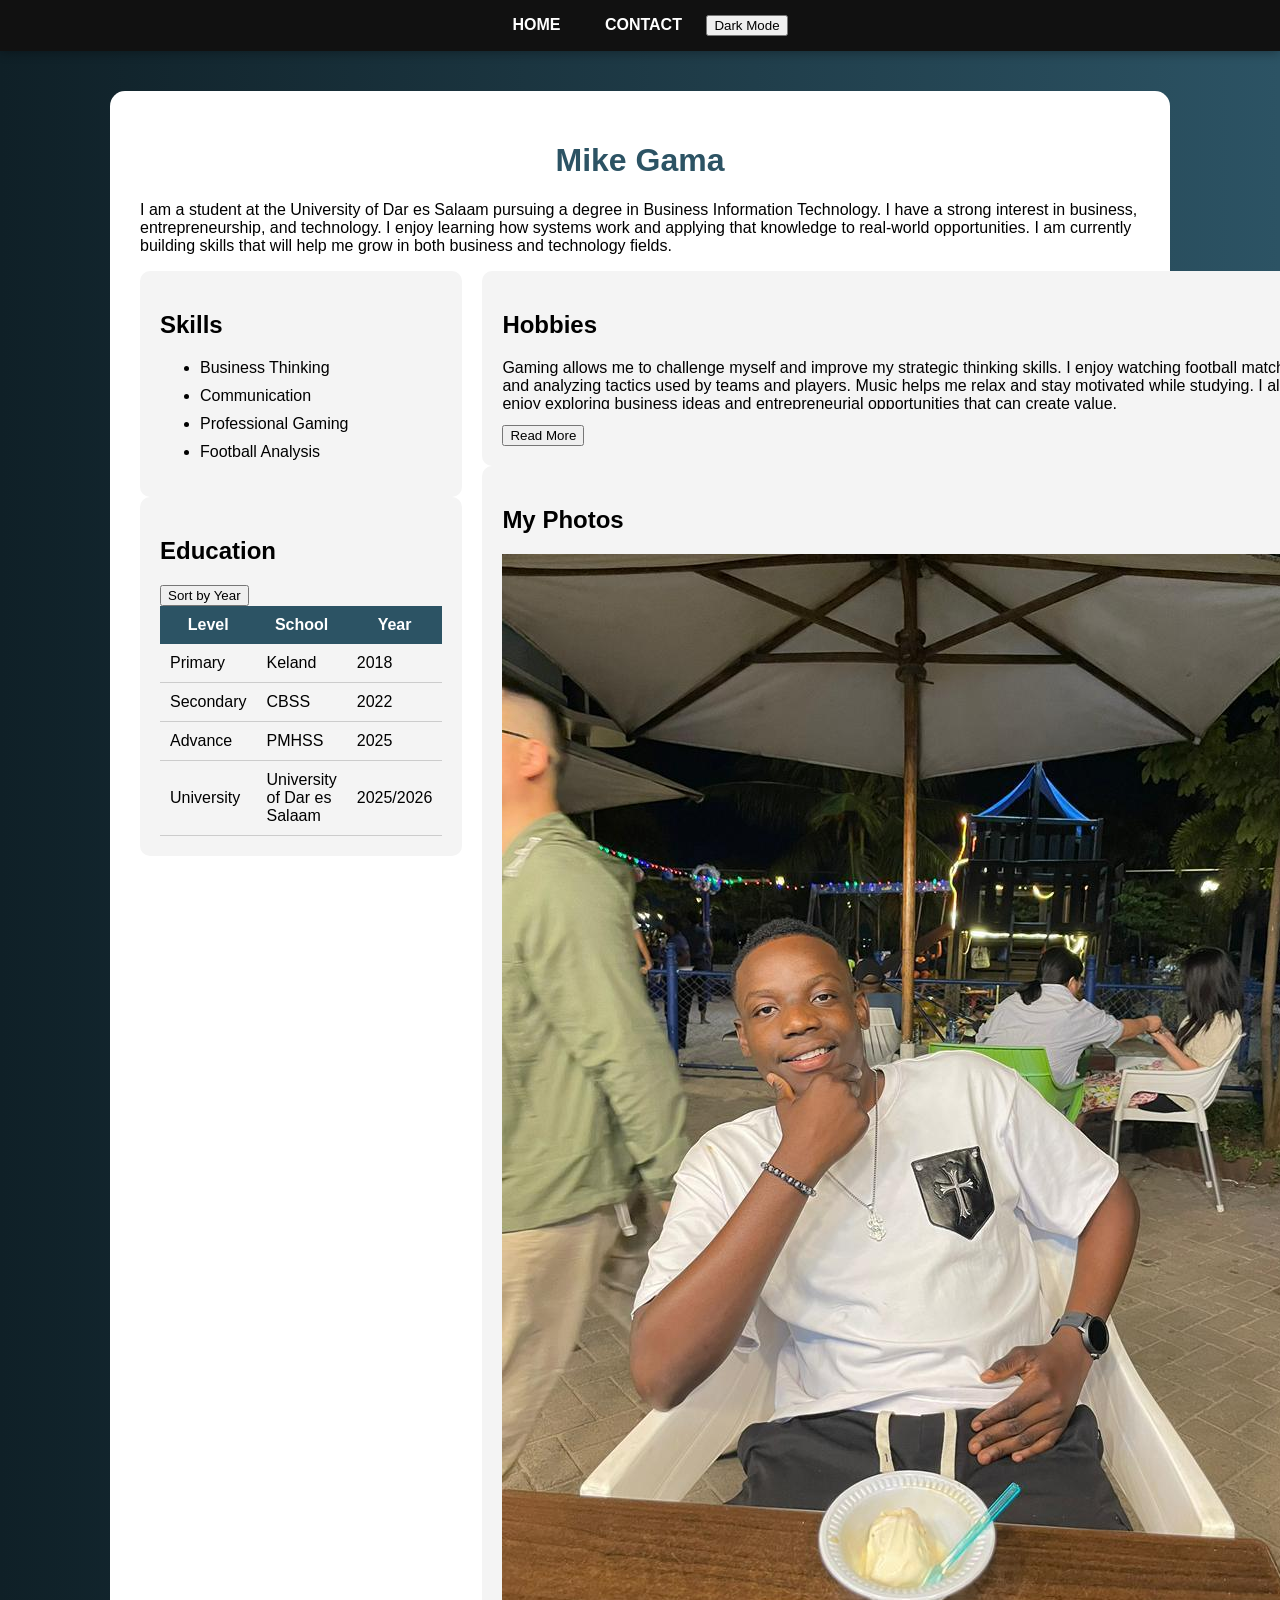
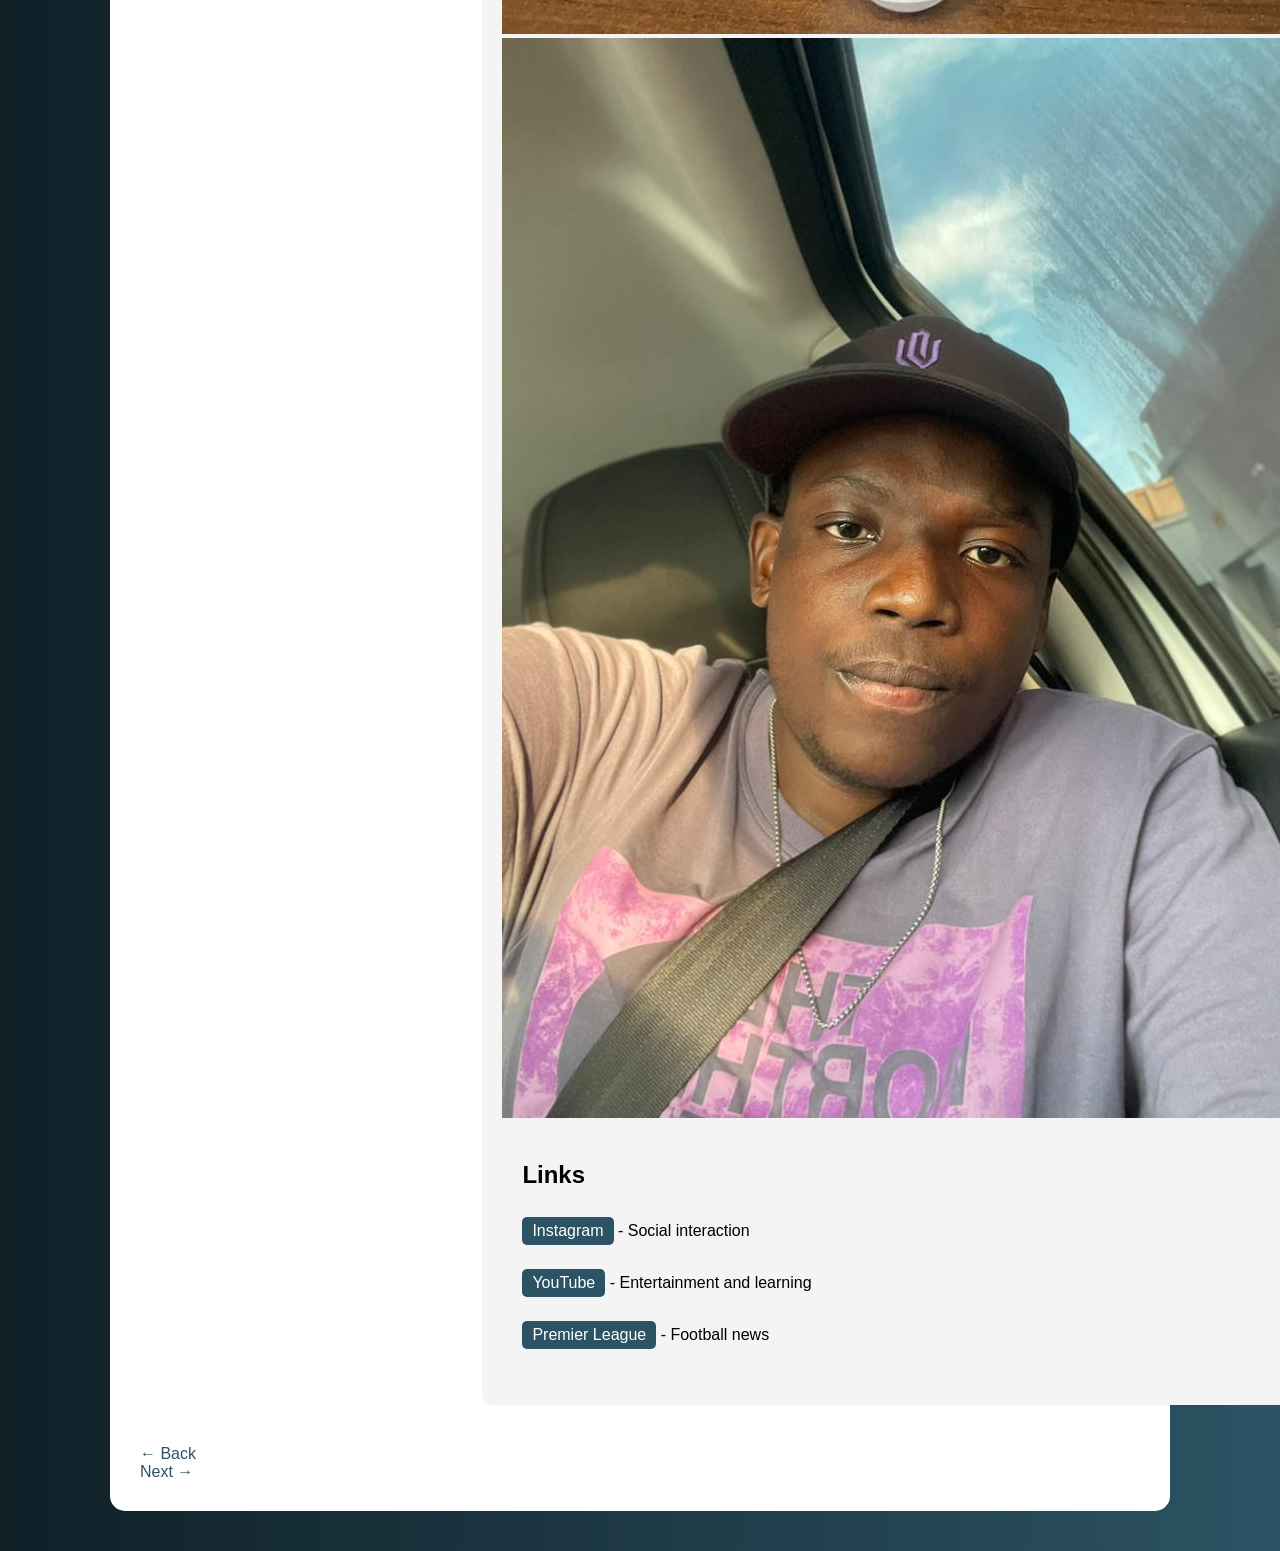
<file: Mike.html>
<!DOCTYPE html>
<html lang="en">
<head>
    <meta charset="UTF-8">
    <meta name="viewport" content="width=device-width, initial-scale=1.0">
    <title>Mike</title>
    <link rel="stylesheet" href="style.css">
</head>

<body>

    <!-- NAVBAR -->
   <div class="navbar">
    <a href="index.html">HOME</a>
    <a href="contact.html">CONTACT</a>

    <button id="themeBtn">
        Dark Mode
    </button>
</div>

    <div class="container">

        <!-- NAME -->
        <h1>Mike Gama</h1>

        <!-- BIO -->
        <p class="bio">
            I am a student at the University of Dar es Salaam pursuing a degree in
            Business Information Technology. I have a strong interest in business,
            entrepreneurship, and technology. I enjoy learning how systems work and
            applying that knowledge to real-world opportunities. I am currently
            building skills that will help me grow in both business and technology fields.
        </p>

        <div class="grid">

            <!-- LEFT -->
            <div>

                <!-- SKILLS -->
                <div class="card">
                    <h2>Skills</h2>

                  <ul>

<li class="skill-item">
    Business Thinking
    <p class="skill-details hidden">
        I enjoy identifying business opportunities and planning future ventures.
    </p>
</li>

<li class="skill-item">
    Communication
    <p class="skill-details hidden">
        Strong communication helps me collaborate effectively with others.
    </p>
</li>

<li class="skill-item">
    Professional Gaming
    <p class="skill-details hidden">
        Gaming improves strategic thinking, concentration and decision making.
    </p>
</li>

<li class="skill-item">
    Football Analysis
    <p class="skill-details hidden">
        I enjoy studying football tactics, player performance and match statistics.
    </p>
</li>

</ul>
                </div>

                <!-- EDUCATION -->
                <div class="card">
                    <h2>Education</h2>
                    <button id="sortBtn">
    Sort by Year
</button>

                    <table>
                        <tr>
                            <th>Level</th>
                            <th>School</th>
                            <th>Year</th>
                        </tr>

                        <tr>
                            <td>Primary</td>
                            <td>Keland</td>
                            <td>2018</td>
                        </tr>

                        <tr>
                            <td>Secondary</td>
                            <td>CBSS</td>
                            <td>2022</td>
                        </tr>

                        <tr>
                            <td>Advance</td>
                            <td>PMHSS</td>
                            <td>2025</td>
                        </tr>

                        <tr>
                            <td>University</td>
                            <td>University of Dar es Salaam</td>
                            <td>2025/2026</td>
                        </tr>
                    </table>
                </div>

            </div>

            <!-- RIGHT -->
            <div>

                <!-- HOBBIES -->
             <div class="card">

    <h2>Hobbies</h2>

    <p id="hobbyText" class="collapsed">

        Gaming allows me to challenge myself and improve my strategic
        thinking skills. I enjoy watching football matches and analyzing
        tactics used by teams and players. Music helps me relax and stay
        motivated while studying. I also enjoy exploring business ideas
        and entrepreneurial opportunities that can create value.

    </p>

    <button id="readMoreBtn">
        Read More
    </button>

</div>

                <!-- PHOTO -->
                <div class="card">
                    <h2>My Photos</h2>
                   <img src="images/mike.jpg" class="gallery-img">
<img src="images/mike2.jpg" class="gallery-img">

                <!-- LINKS -->
                <div class="card">
                    <h2>Links</h2>

                    <p><a href="https://www.instagram.com" target="_blank">Instagram</a> - Social interaction</p>
                    <p><a href="https://www.youtube.com" target="_blank">YouTube</a> - Entertainment and learning</p>
                    <p><a href="https://www.premierleague.com" target="_blank">Premier League</a> - Football news</p>

                </div>

            </div>

        </div>

        <!-- NAVIGATION -->
        <div style="margin-top:20px;">
            <a href="Aminata.html">← Back</a><br>
            <a href="Catheline.html">Next →</a>
        </div>

    </div>
    <button id="topBtn">
    ↑ Top
</button>
<script src="js/Mike.js" defer></script>

</body>
</html>
</file>
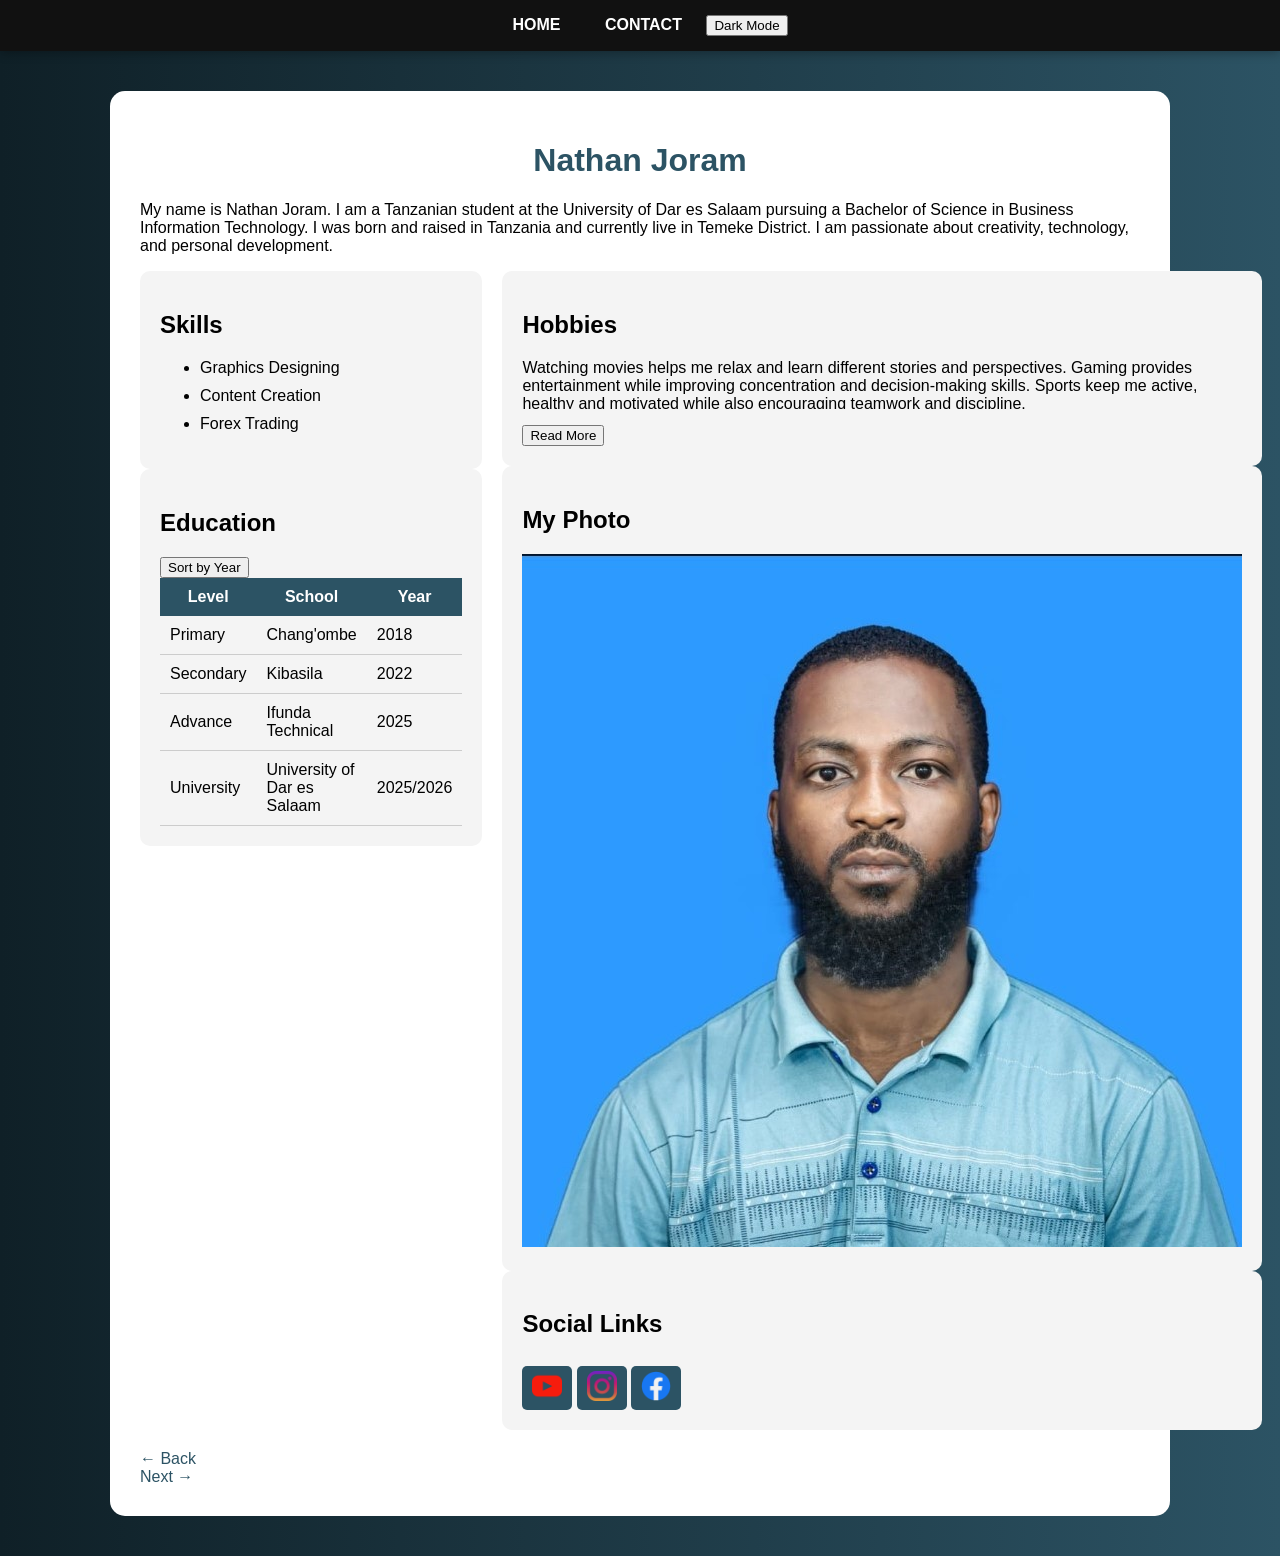
<file: Nathan.html>
<!DOCTYPE html>
<html lang="en">
<head>
    <meta charset="UTF-8">
    <meta name="viewport" content="width=device-width, initial-scale=1.0">
    <title>Nathan Joram</title>
    <link rel="stylesheet" href="style.css">
</head>

<body>

   <div class="navbar">
    <a href="index.html">HOME</a>
    <a href="contact.html">CONTACT</a>

    <button id="themeBtn">
        Dark Mode
    </button>
</div>

    <div class="container">

        <!-- NAME -->
        <h1>Nathan Joram</h1>

        <!-- BIO -->
        <p class="bio">
            My name is Nathan Joram. I am a Tanzanian student at the University of Dar es Salaam
            pursuing a Bachelor of Science in Business Information Technology. I was born and raised
            in Tanzania and currently live in Temeke District. I am passionate about creativity,
            technology, and personal development.
        </p>

        <div class="grid">

            <!-- LEFT -->
            <div>

                <!-- SKILLS -->
                <div class="card">
                    <h2>Skills</h2>

                   <ul>

<li class="skill-item">
    Graphics Designing

    <div class="skill-details hidden">
        Photoshop, Premiere Pro and After Effects for editing,
        branding and digital content production.
    </div>
</li>

<li class="skill-item">
    Content Creation

    <div class="skill-details hidden">
        Creating engaging content for social media and online platforms.
    </div>
</li>

<li class="skill-item">
    Forex Trading

    <div class="skill-details hidden">
        Understanding market trends, technical analysis and risk management.
    </div>
</li>

</ul>
                </div>

                <!-- EDUCATION -->
                <div class="card">
                    <h2>Education</h2>
                    <button id="sortBtn">
    Sort by Year
</button>

                    <table>
                        <tr>
                            <th>Level</th>
                            <th>School</th>
                            <th>Year</th>
                        </tr>

                        <tr>
                            <td>Primary</td>
                            <td>Chang'ombe</td>
                            <td>2018</td>
                        </tr>

                        <tr>
                            <td>Secondary</td>
                            <td>Kibasila</td>
                            <td>2022</td>
                        </tr>

                        <tr>
                            <td>Advance</td>
                            <td>Ifunda Technical</td>
                            <td>2025</td>
                        </tr>

                        <tr>
                            <td>University</td>
                            <td>University of Dar es Salaam</td>
                            <td>2025/2026</td>
                        </tr>
                    </table>
                </div>

            </div>

            <!-- RIGHT -->
            <div>

                <!-- HOBBIES -->
               <div class="card">

    <h2>Hobbies</h2>

    <p id="hobbyText" class="collapsed">

        Watching movies helps me relax and learn different stories and
        perspectives. Gaming provides entertainment while improving
        concentration and decision-making skills. Sports keep me active,
        healthy and motivated while also encouraging teamwork and discipline.

    </p>

    <button id="readMoreBtn">
        Read More
    </button>

</div>

                <!-- IMAGE -->
                <div class="card">
                    <h2>My Photo</h2>
                  <img src="images/nate.jpg" class="gallery-img">
                </div>

                <!-- LINKS -->
                <div class="card">
                    <h2>Social Links</h2>

                    <a href="https://www.youtube.com" target="_blank">
                        <img src="images/youtube.png" width="30">
                    </a>

                    <a href="https://www.instagram.com" target="_blank">
                        <img src="images/instagram.png" width="30">
                    </a>

                    <a href="https://www.facebook.com" target="_blank">
                        <img src="images/facebook.png" width="30">
                    </a>

                </div>

            </div>

        </div>

        <!-- NAVIGATION -->
        <div style="margin-top:20px;">
            <a href="Contact.html">← Back</a><br>
            <a href="Ronatha.html">Next →</a>
        </div>

    </div>
    <button id="topBtn">
    ↑ Top
</button>
<script src="js/Nathan.js" defer></script>

</body>
</html>
</file>
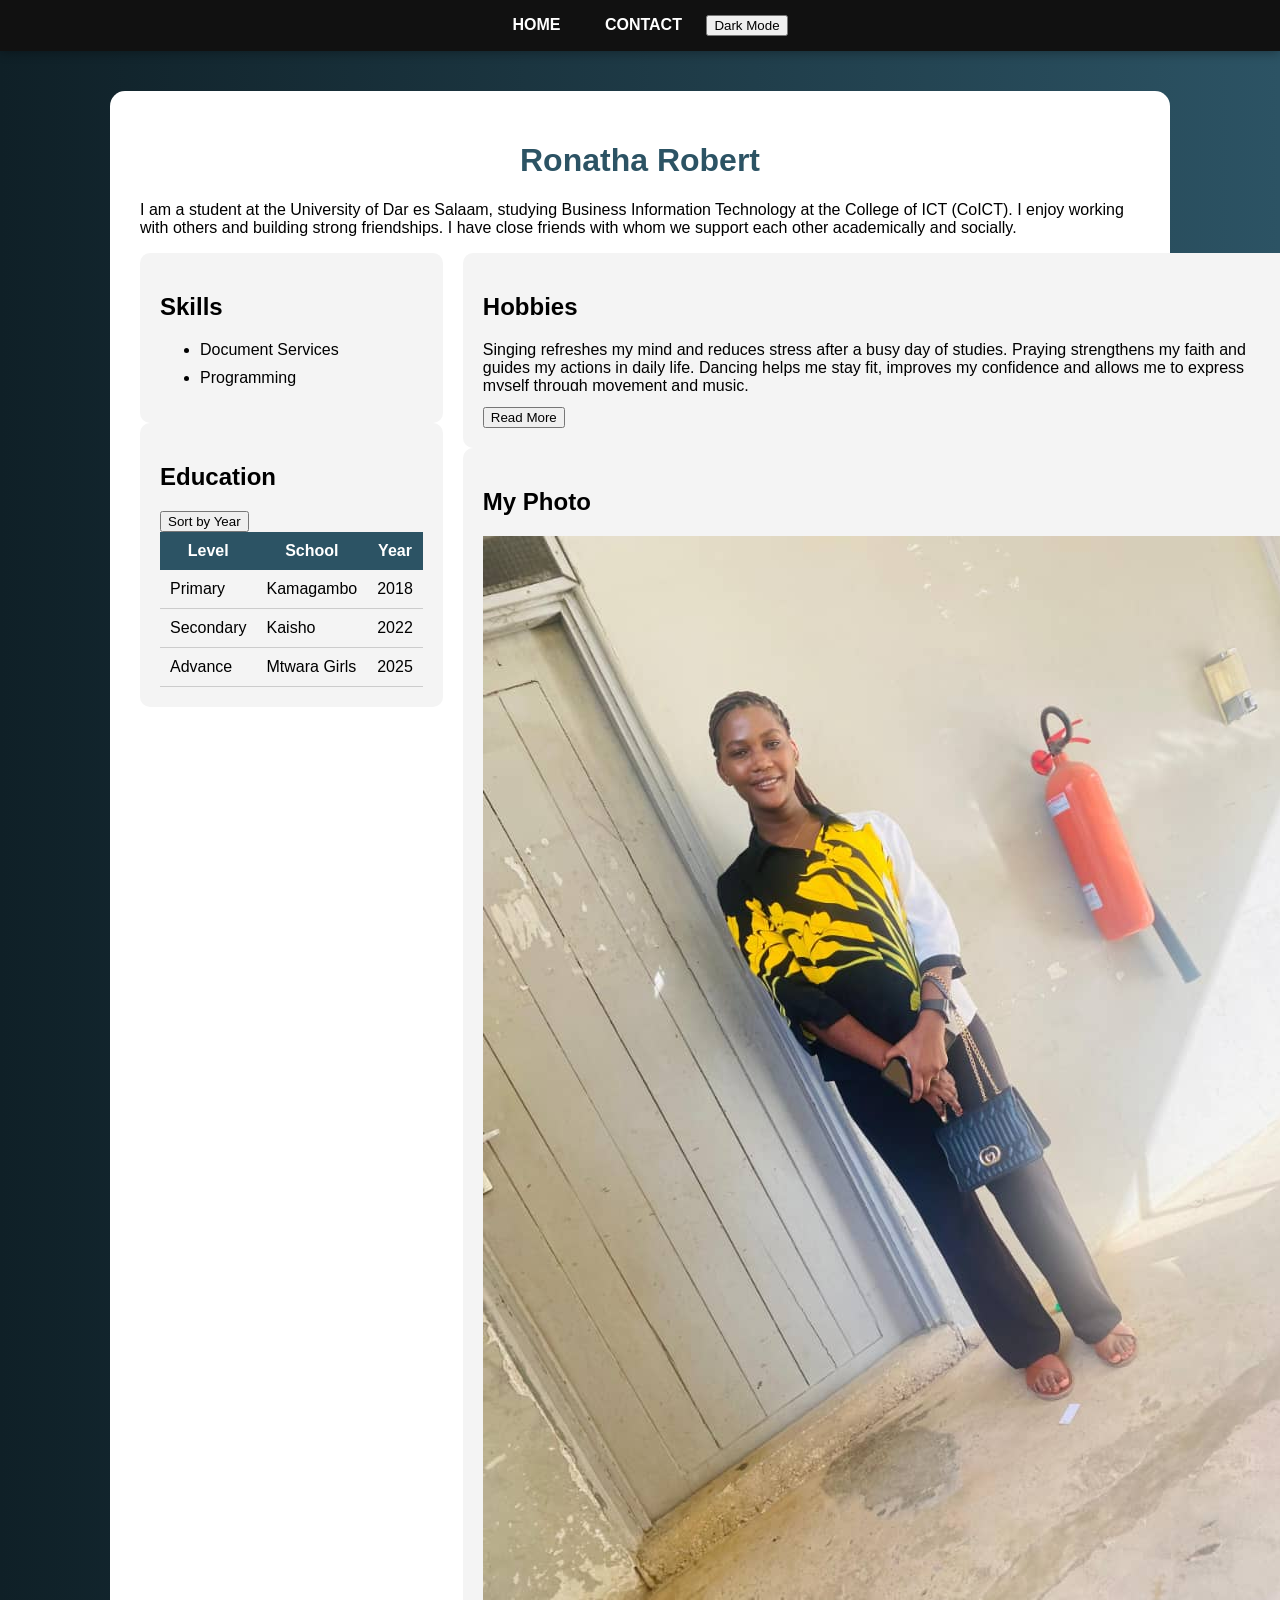
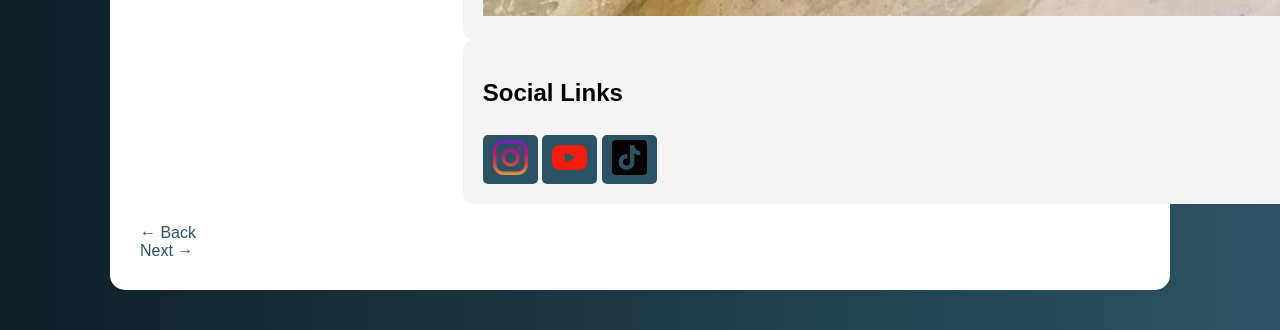
<file: Ronatha.html>
<!DOCTYPE html>
<html lang="en">
<head>
    <meta charset="UTF-8">
    <meta name="viewport" content="width=device-width, initial-scale=1.0">
    <title>Ronatha Robert</title>
    <link rel="stylesheet" href="style.css">
</head>

<body>

   <div class="navbar">
    <a href="index.html">HOME</a>
    <a href="contact.html">CONTACT</a>

    <button id="themeBtn">Dark Mode</button>
</div>

    <div class="container">

        <!-- NAME -->
        <h1>Ronatha Robert</h1>

        <!-- BIO -->
        <p class="bio">
            I am a student at the University of Dar es Salaam, studying Business Information Technology
            at the College of ICT (CoICT). I enjoy working with others and building strong friendships.
            I have close friends with whom we support each other academically and socially.
        </p>

        <div class="grid">

            <!-- LEFT -->
            <div>

                <!-- SKILLS -->
                <div class="card">
                    <h2>Skills</h2>

                   <ul>

    <li class="skill-item">
        Document Services

        <ul class="skill-details hidden">
            <li>Printing</li>
            <li>Copying</li>
            <li>Scanning physical papers</li>
        </ul>
    </li>

    <li class="skill-item">
        Programming

        <ul class="skill-details hidden">
            <li>C Programming</li>
            <li>HTML</li>
        </ul>
    </li>

</ul>
                </div>

                <!-- EDUCATION -->
                <div class="card">
                    <h2>Education</h2>
                    <button id="sortBtn">Sort by Year</button>

                    <table>
                        <tr>
                            <th>Level</th>
                            <th>School</th>
                            <th>Year</th>
                        </tr>

                        <tr>
                            <td>Primary</td>
                            <td>Kamagambo</td>
                            <td>2018</td>
                        </tr>

                        <tr>
                            <td>Secondary</td>
                            <td>Kaisho</td>
                            <td>2022</td>
                        </tr>

                        <tr>
                            <td>Advance</td>
                            <td>Mtwara Girls</td>
                            <td>2025</td>
                        </tr>
                    </table>
                </div>

            </div>

            <!-- RIGHT -->
            <div>

                <!-- HOBBIES -->
             <div class="card">
    <h2>Hobbies</h2>

    <p id="hobbyText" class="collapsed">
        Singing refreshes my mind and reduces stress after a busy day of studies.
        Praying strengthens my faith and guides my actions in daily life.
        Dancing helps me stay fit, improves my confidence and allows me to express
        myself through movement and music.
    </p>

    <button id="readMoreBtn">Read More</button>
</div>

                <!-- IMAGE -->
                <div class="card">
                    <h2>My Photo</h2>
                    <img src="images/Ronny.jpg" class="profile-img">
                </div>

                <!-- LINKS -->
                <div class="card">
                    <h2>Social Links</h2>

                    <a href="https://www.instagram.com" target="_blank">
                        <img src="images/instagram.png" width="35">
                    </a>

                    <a href="https://www.youtube.com" target="_blank">
                        <img src="images/youtube.png" width="35">
                    </a>

                    <a href="https://www.tiktok.com" target="_blank">
                        <img src="images/tiktok.png" width="35">
                    </a>

                </div>

            </div>

        </div>

        <!-- NAVIGATION -->
        <div style="margin-top:20px;">
            <a href="Nathan.html">← Back</a><br>
            <a href="Aminata.html">Next →</a>
        </div>

    </div>
    <button id="topBtn">↑ Top</button>
    <script src="js/Ronatha.js" defer></script>

</body>
</html>
</file>
<file: style.css>
body {
    font-family: Arial, sans-serif;
    margin: 0;
    background: linear-gradient(to right, #0f2027, #2c5364);
}

/* NAVBAR */
.navbar {
    background: #111;
    padding: 15px;
    text-align: center;
}

.navbar a {
    color: white;
    margin: 0 20px;
    text-decoration: none;
    font-weight: bold;
}

.navbar a:hover {
    color: #00c6ff;
}

/* CONTAINER */
.container {
    max-width: 1000px;
    margin: 40px auto;
    background: white;
    padding: 30px;
    border-radius: 15px;
}

/* TITLE */
h1 {
    text-align: center;
    color: #2c5364;
}

/* GRID */
.grid {
    display: grid;
    grid-template-columns: 1fr 1fr;
    gap: 20px;
}

/* FULL WIDTH */
.full {
    grid-column: span 2;
}

/* CARD */
.card {
    background: #f4f4f4;
    padding: 20px;
    border-radius: 10px;
}

/* TABLE */
table {
    width: 100%;
    border-collapse: collapse;
}

th {
    background: #2c5364;
    color: white;
    padding: 10px;
}

td {
    padding: 10px;
    border-bottom: 1px solid #ccc;
}

/* IMAGES */
.images {
    display: flex;
    gap: 10px;
}

.images img {
    width: 100%;
    max-width: 200px;
    border-radius: 10px;
}

/* LINKS */
a {
    color: #2c5364;
    text-decoration: none;
}

a:hover {
    text-decoration: underline;
    text-decoration: none;
}

/* BACK BUTTON */
.back {
    margin-top: 10px;
    font-weight: bold;
}
/* ===== HOMEPAGE IMPROVEMENTS ===== */

/* CENTER TEXT */
.center-text {
    text-align: center;
}

/* CENTER DIV */
.center {
    text-align: center;
}

/* CARD CONTAINER (HOMEPAGE) */
.card-container {
    display: flex;
    flex-wrap: wrap;
    justify-content: center;
    gap: 20px;
}

/* HOMEPAGE CARDS */
.card-container .card {
    width: 200px;
    text-align: center;
    transition: transform 0.3s ease;
}

/* CARD HOVER EFFECT */
.card-container .card:hover {
    transform: translateY(-8px);
}

/* CARD IMAGE */
.card-container .card img {
    width: 100%;
    height: 150px;
    object-fit: cover;
    border-radius: 10px;
}

/* FOOTER */
footer {
    text-align: center;
    padding: 10px;
    background: #111;
    color: white;
    margin-top: 20px;
}
/* ===== SMOOTH PAGE LOAD ===== */
.container {
    animation: fadeIn 0.8s ease-in;
}

@keyframes fadeIn {
    from {
        opacity: 0;
        transform: translateY(20px);
    }
    to {
        opacity: 1;
        transform: translateY(0);
    }
}

/* ===== NAVBAR IMPROVEMENT ===== */
.navbar {
    position: sticky;
    top: 0;
    z-index: 1000;
    box-shadow: 0 2px 10px rgba(0,0,0,0.3);
}

/* ===== LINK HOVER EFFECT ===== */
.navbar a {
    position: relative;
}

.navbar a::after {
    content: "";
    position: absolute;
    width: 0;
    height: 2px;
    left: 0;
    bottom: -5px;
    background: #00c6ff;
    transition: 0.3s;
}

.navbar a:hover::after {
    width: 100%;
}

/* ===== CARD SHADOW UPGRADE ===== */
.card {
    transition: all 0.3s ease;
}

.card:hover {
    box-shadow: 0 10px 25px rgba(0,0,0,0.2);
}

/* ===== IMAGE HOVER EFFECT ===== */
img {
    transition: transform 0.3s ease, box-shadow 0.3s ease;
}

img:hover {
    transform: scale(1.05);
    box-shadow: 0 5px 15px rgba(0,0,0,0.3);
}

/* ===== BUTTON STYLE (LINKS LIKE BUTTONS) ===== */
.card a {
    display: inline-block;
    margin-top: 8px;
    padding: 5px 10px;
    background: #2c5364;
    color: white;
    border-radius: 5px;
}

.card a:hover {
    background: #0f2027;
}

/* ===== SCROLL SMOOTH ===== */
html{
    scroll-behavior:smooth;
}
/* ==========================
   JAVASCRIPT FEATURES
========================== */

/* Hidden elements */
.hidden{
    display:none;
}

/* Skills Toggle */
.skill-item{
    cursor:pointer;
    margin-bottom:10px;
}

.skill-details{
    margin-top:5px;
    padding:8px;
    background:#e8f1f5;
    border-radius:5px;
}

/* Read More / Read Less */
.collapsed{
    max-height:50px;
    overflow:hidden;
}

.expanded{
    max-height:none;
}

/* Scroll To Top Button */
#topBtn{
    display:none;
    position:fixed;
    bottom:20px;
    right:20px;
    padding:10px 15px;
    border:none;
    border-radius:5px;
    background:#2c5364;
    color:white;
    cursor:pointer;
    z-index:1000;
}

#topBtn:hover{
    background:#0f2027;
}

/* Dark Mode */
.dark-mode{
    background:#222;
    color:white;
}

.dark-mode .container{
    background:#333;
    color:white;
}

.dark-mode .card{
    background:#444;
    color:white;
}

.dark-mode table{
    color:white;
}

.dark-mode td{
    border-color:#666;
}
.dark-mode th{
    background:#555;
}
.dark-mode .navbar{
    background:#111;
}
/* Lightbox */
.overlay{
    position:fixed;
    top:0;
    left:0;
    width:100%;
    height:100%;
    background:rgba(0,0,0,0.85);

    display:flex;
    justify-content:center;
    align-items:center;

    z-index:2000;
}

.lightbox{
    text-align:center;
}

.lightbox-img{
    max-width:80%;
    max-height:80vh;
    border-radius:10px;
}

#closeLightbox{
    margin-top:10px;
    padding:10px 20px;
    border:none;
    background:#2c5364;
    color:white;
    border-radius:5px;
    cursor:pointer;
}

#closeLightbox:hover{
    background:#0f2027;
}

/* Contact Form Errors */
.error{
    color:red;
    font-size:14px;
    display:block;
    margin-bottom:10px;
}

/* Digital Clock */
.clock{
    text-align:center;
    font-size:28px;
    font-weight:bold;
    margin:20px 0;
    color:#2c5364;
}

/* Typewriter Message */
.typewriter{
    text-align:center;
    font-size:18px;
    width:80%;
    margin:auto;
    min-height:60px;
}
</file>
